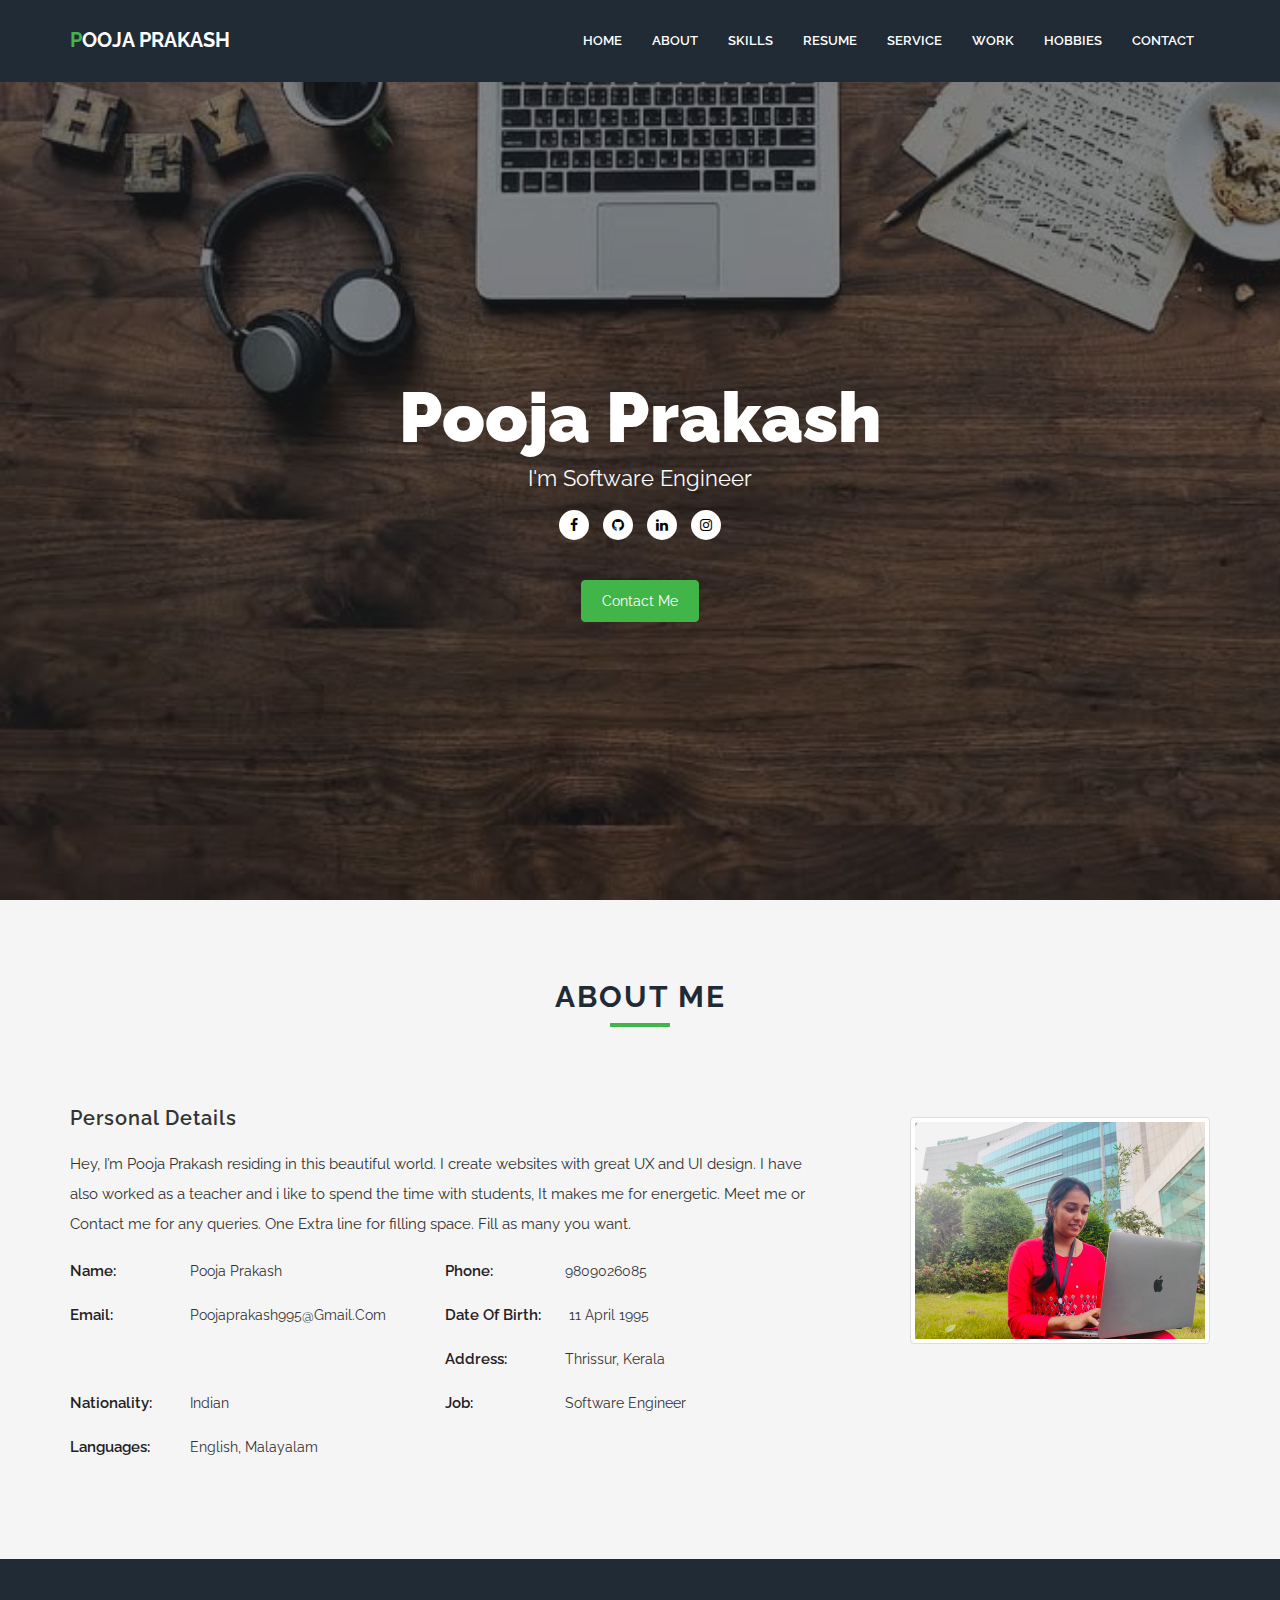
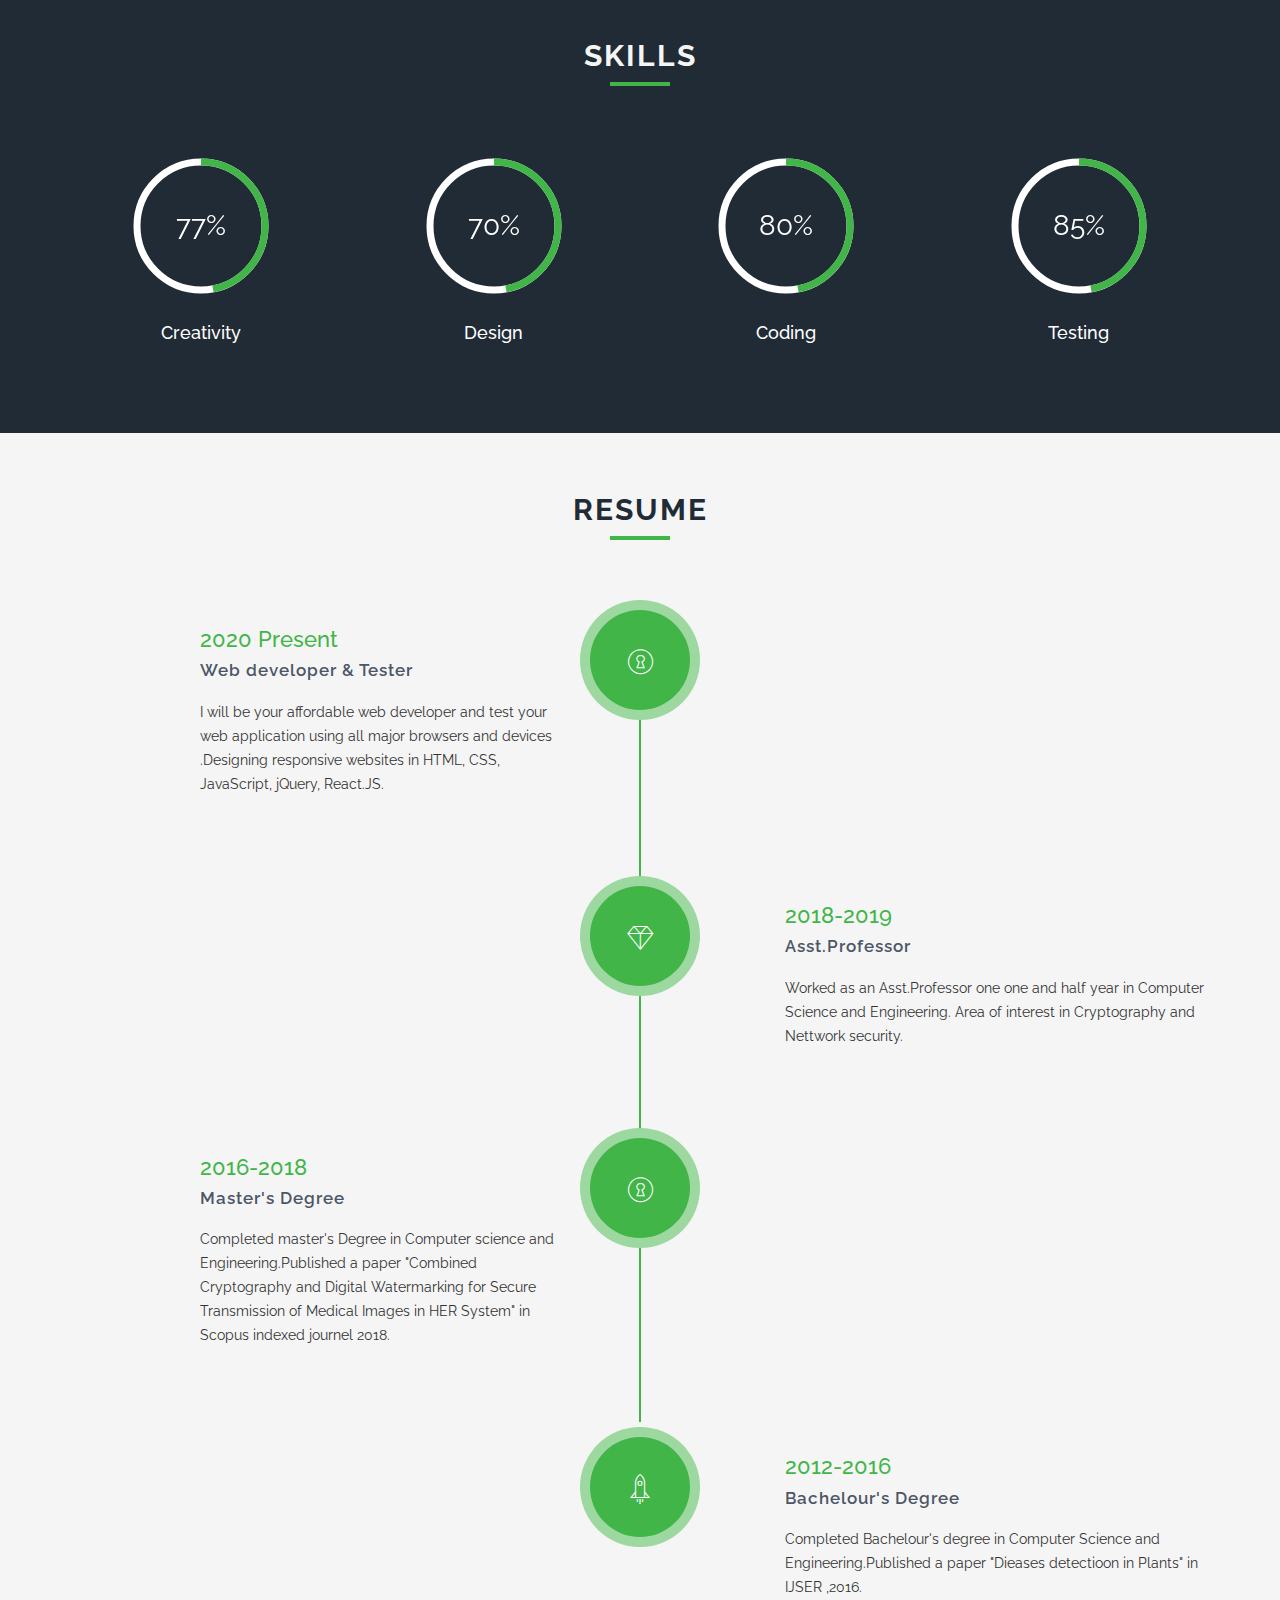
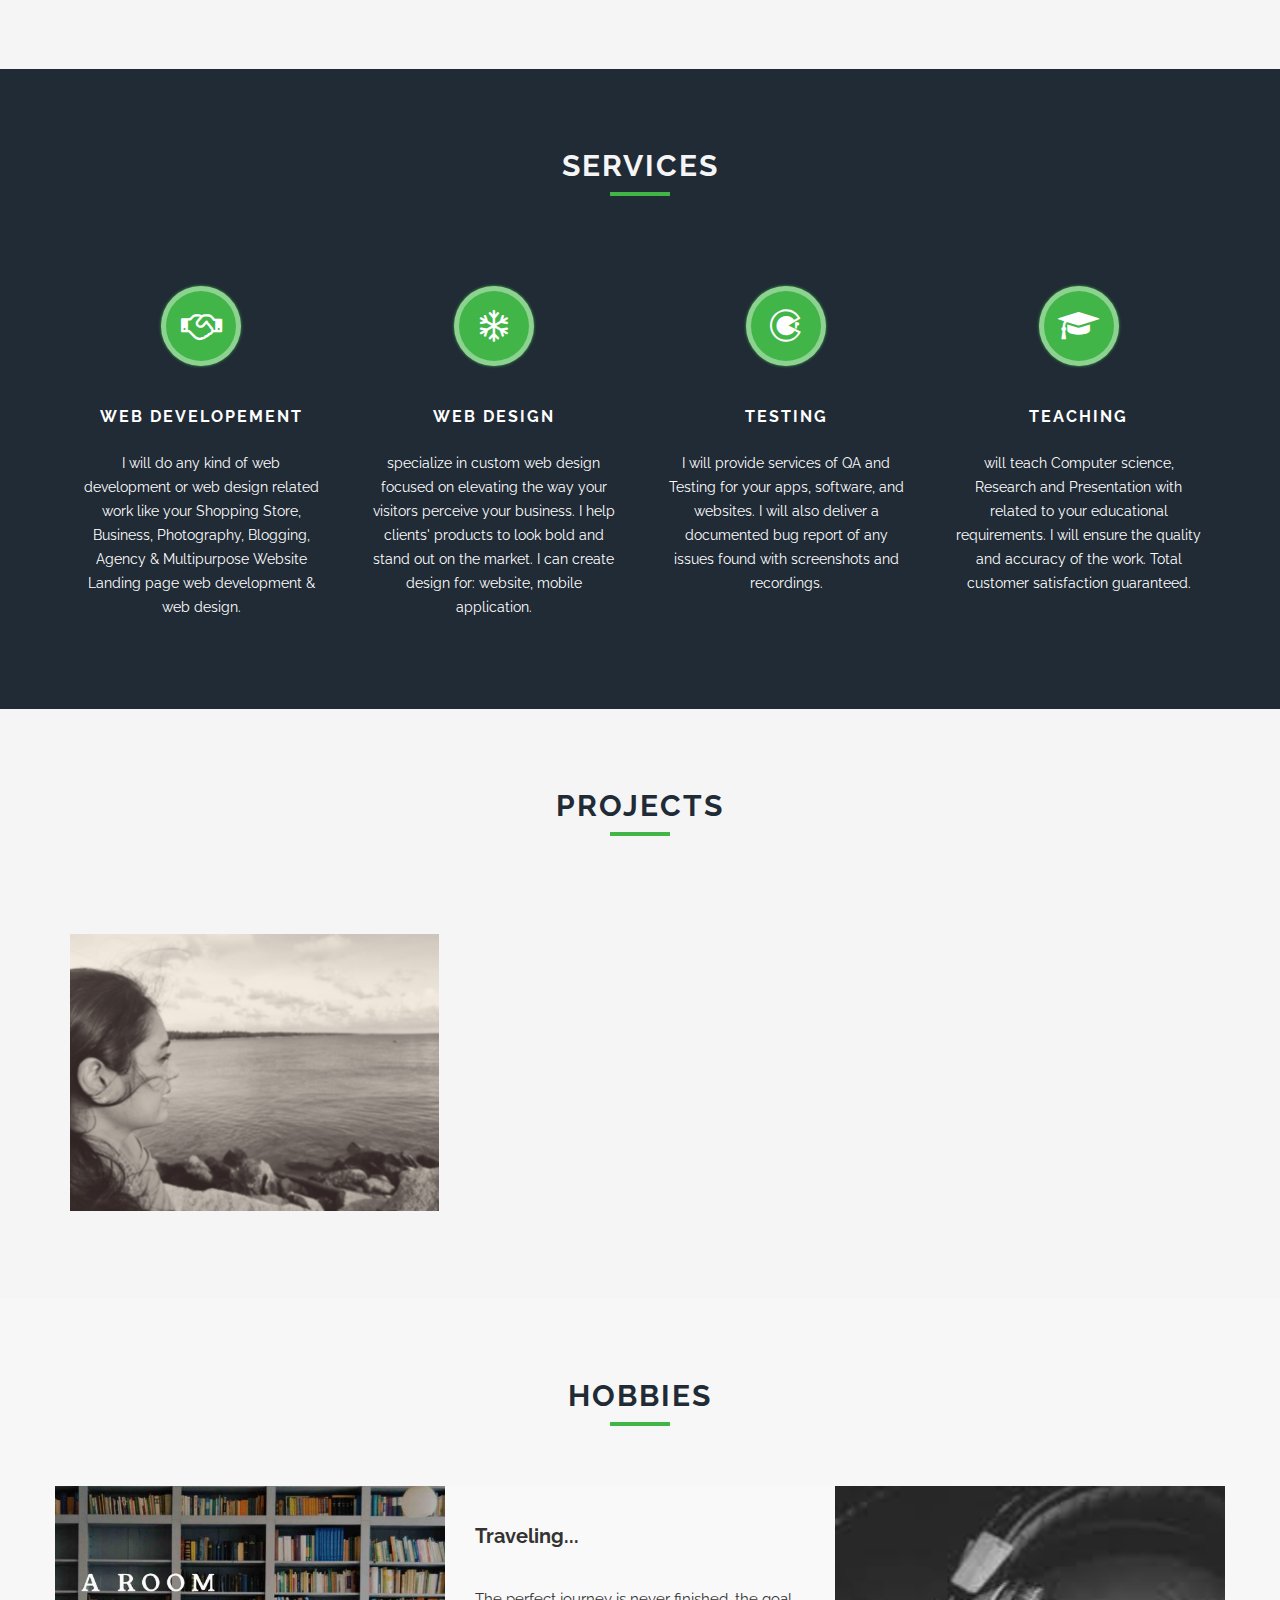
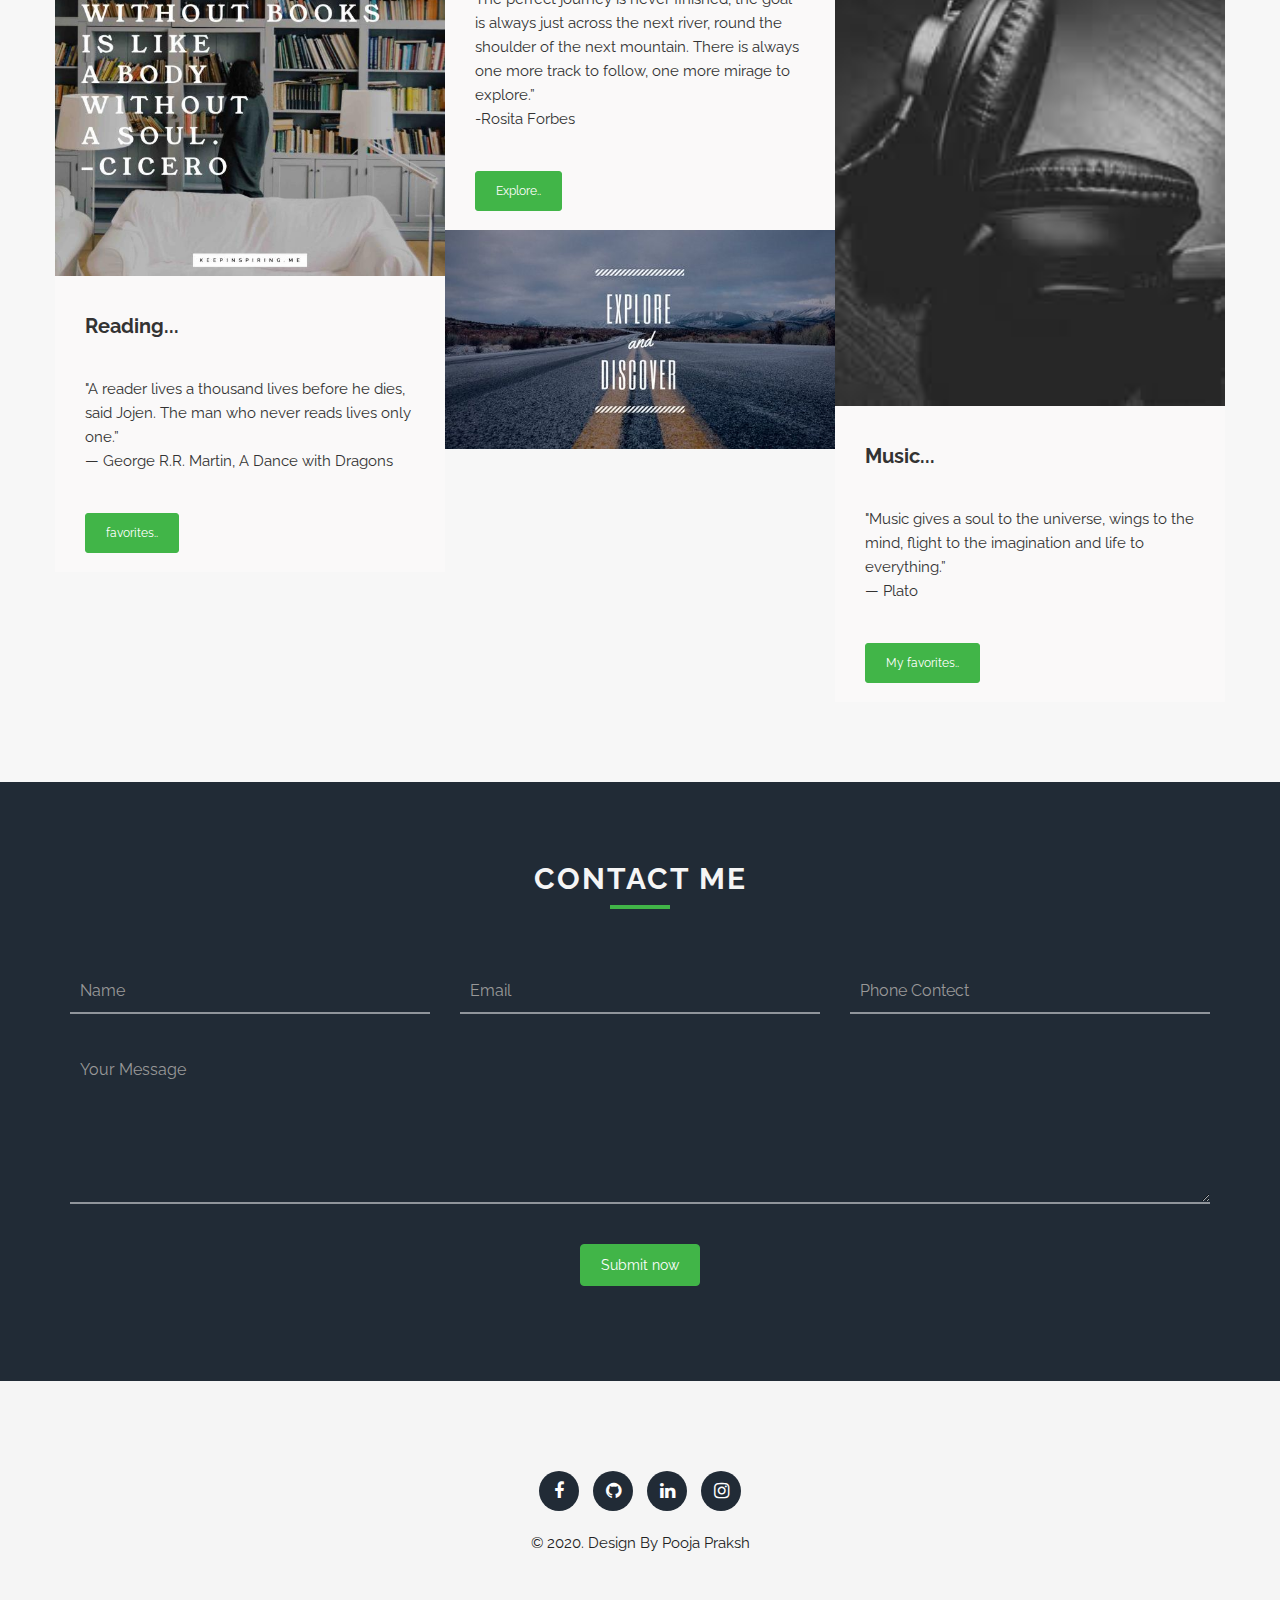
<file: HTML/index.html>
<!DOCTYPE html>
<html lang="en">

<head>
    <!-- META -->
    <meta charset="utf-8">
    <meta http-equiv="X-UA-Compatible" content="IE=edge">
    <meta name="viewport" content="width=device-width, initial-scale=1">
    <meta name="description" content="">
    <meta name="keywords"
        content="resume, cv, portfolio, personal, developer, matola,personal resume, onepage, clean, modern">
    <meta name="author" content="Mannat Theme">

    <!-- PAGE TITLE -->
    <title>PoojaPrakashm</title>

    <!-- BOOTSTRAP CSS -->
    <link rel="stylesheet" href="css/bootstrap.min.css">

    <!-- ALL GOOGLE FONTS -->
    <link href="https://fonts.googleapis.com/css?family=Raleway:400,500,600,700" rel="stylesheet">

    <!-- FONT AWESOME CSS -->
    <link rel="stylesheet" href="css/font-awesome.min.css">
    <link rel="stylesheet" type="text/css" href="css/pe-icon-7-stroke.css">

    <!-- OWL CAROSEL CSS -->
    <link rel="stylesheet" href="css/owl.carousel.css">
    <link rel="stylesheet" href="css/owl.theme.css">

    <!-- MAGNIFIC CSS -->
    <link rel="stylesheet" href="css/magnific-popup.css">

    <!-- Circliful CSS -->
    <link rel="stylesheet" href="css/jquery.circliful.css">

    <!-- ANIMATE CSS -->
    <link rel="stylesheet" href="css/animate.min.css">
    <link rel="stylesheet" href="css/effects.css">
    <link rel="stylesheet" href="css/YTPlayer.css">

    <!-- MAIN STYLE CSS -->
    <link rel="stylesheet" href="css/style.css">
    <script src="https://ajax.googleapis.com/ajax/libs/jquery/3.5.1/jquery.min.js"></script>

    <!-- HTML5 shim and Respond.js IE8 support of HTML5 elements and media queries -->
    <!-- WARNING: Respond.js doesn't work if you view the page via file:// -->
    <!--[if lt IE 9]>
    		  <script src="https://oss.maxcdn.com/html5shiv/3.7.2/html5shiv.min.js"></script>
    		  <script src="https://oss.maxcdn.com/respond/1.4.2/respond.min.js"></script>
        <![endif]-->
</head>

<body>

    <!-- START PRELOADER -->
    <div class="preloader">
        <div class="status">
            <div class="status-mes"></div>
        </div>
    </div>
    <!--  END PRELOADER -->

    <!-- START HOMEPAGE  -->
    <header id="home" class="home-area">
        <div class="header-top-area">
            <div class="container">
                <div class="row">
                    <div class="col-md-3 col-sm-12">
                        <!-- START LOGO -->
                        <div class="logo">
                            <a href="index.html"><span>P</span>OOJA PRAKASH</a>
                        </div>
                        <!-- END LOGO -->
                    </div>
                    <div class="col-md-9 col-sm-12">
                        <!-- START MENU   -->
                        <div class="mainmenu">
                            <div class="navbar navbar-nobg">
                                <div class="navbar-header">
                                    <button type="button" class="navbar-toggle" data-toggle="collapse"
                                        data-target=".navbar-collapse">
                                        <span class="sr-only">Toggle navigation</span>
                                        <span class="icon-bar"></span>
                                        <span class="icon-bar"></span>
                                        <span class="icon-bar"></span>
                                    </button>
                                </div>
                                <div class="navbar-collapse collapse">
                                    <ul class="nav navbar-nav navbar-right">
                                        <li class="active"><a class="smoth-scroll" href="#home">Home <div
                                                    class="ripple-wrapper"></div></a>
                                        </li>
                                        <li><a class="smoth-scroll" href="#about">About</a>
                                        </li>
                                        <li><a class="smoth-scroll" href="#skills">skills</a>
                                        </li>
                                        <li><a class="smoth-scroll" href="#resume">Resume</a>
                                        </li>
                                        <li><a class="smoth-scroll" href="#service">service</a>
                                        </li>
                                        <li><a class="smoth-scroll" href="#work">Work</a>
                                        </li>
                                        <li><a class="smoth-scroll" href="#blog">Hobbies</a>
                                        </li>
                                        <li><a class="smoth-scroll" href="#contact">Contact</a>
                                        </li>
                                    </ul>
                                </div>
                            </div>
                        </div>
                        <!-- END MENU   -->
                    </div>
                </div>
                <!--end row-->
            </div>
            <!--end container-->
        </div>
        <div class="home-image-area" data-stellar-background-ratio="0.6">
            <div class="bg-overlay"></div>
            <div class="display-table">
                <div class="display-table-cell">
                    <div class="container">
                        <div class="row">
                            <div class="col-md-12 col-xs-12">
                                <div class="header-text text-center">
                                    <h2>Pooja Prakash</h2>
                                    <p>I'm Software Engineer</p>
                                    <div class="social-links header-links">
                                        <ul>
                                            <li><a href="https://www.facebook.com/pooja.prakash.779/"><i
                                                        class="fa fa-facebook"></i></a></li>
                                            <li><a href="https://github.com/PoojaPrakashm"><i
                                                        class="fa fa-github"></i></a></li>
                                            <li><a href="https://www.linkedin.com/in/pooja-prakash-77241b1bb/"><i
                                                        class="fa fa-linkedin"></i></a></li>
                                            <li><a href="https://www.instagram.com/_iam_poojaprakash/"><i
                                                        class="fa fa-instagram"></i></a></li>
                                        </ul>
                                    </div>
                                    <a class="btn btn-custom smoth-scroll" href="#contact">Contact Me</a>
                                </div>
                            </div>
                        </div>
                        <!--end row-->
                    </div>
                    <!--end container-->
                </div>
            </div>
        </div>
    </header>
    <!--  END HOMEPAGE -->


    <!-- START ABOUT -->
    <section id="about" class="section">
        <div class="container">
            <div class="row">
                <div class="col-sm-12">
                    <div class="section-title-1">
                        <h2>About Me</h2>
                        <div class="title-border"></div>
                    </div>
                </div>
            </div><!-- End row -->

            <div class="row">
                <div class="col-md-8 col-sm-6 col-xs-12">
                    <div class="introduce">
                        <h2 class="title">Personal Details</h2>

                        <p>Hey, I’m Pooja Prakash residing in this beautiful world. I create websites with great UX and
                            UI design. I have also worked as a teacher and i like to spend the time with students, It
                            makes me for energetic. Meet me or Contact me for any queries. One Extra line for filling
                            space. Fill as many you want.</p>

                        <div class="presonal-inform">
                            <ul>
                                <li><b>Name:</b>Pooja Prakash</li>
                                <li><b>Phone:</b>9809026085</li>
                                <li><b>Email:</b>poojaprakash995@gmail.com</li>
                                <li><b>Date of Birth:</b> 11 April 1995
                                <li>
                                <li><b>Address:</b>Thrissur, Kerala</li>
                                <li><b>Nationality:</b>Indian</li>
                                <li><b>Job:</b>Software Engineer</li>
                                <li><b>Languages:</b>English, Malayalam</li>
                            </ul>
                        </div>
                    </div>
                </div>

                <div class="col-md-4 col-sm-6 col-xs-12">
                    <div class="about-img">
                        <img src="images/pro1.JPG" class=" img-responsive img-thumbnail" alt="About-image" width="304" height="236">
                    </div>
                </div>
            </div>
            <!--end row-->
        </div>
        <!--end container-->
    </section>
    <!--  END ABOUT-->


    <!-- START SKILL -->
    <section id="skills" class="section bg-dark">
        <div class="container">
            <div class="row">
                <div class="col-sm-12">
                    <div class="section-title">
                        <h2>skills</h2>
                        <div class="title-border"></div>
                    </div>
                </div>
            </div>
            <!-- Skills -->
            <div class="row text-center">
                <div class="col-sm-3">
                    <div class="skill">
                        <div class="skill-chart skill-circle" data-dimension="160" data-text="77%" data-width="6"
                            data-fontsize="28" data-percent="77" data-fgcolor="#41b548" data-bgcolor="#ffffff"></div>
                        <h4>Creativity</h4>
                    </div>
                </div>

                <div class="col-sm-3">
                    <div class="skill">
                        <div class="skill-chart skill-circle" data-dimension="160" data-text="70%" data-width="6"
                            data-fontsize="28" data-percent="93" data-fgcolor="#41b548" data-bgcolor="#ffffff"></div>
                        <h4>Design</h4>
                    </div>
                </div>
                <!-- skill -->

                <div class="col-sm-3">
                    <div class="skill">
                        <div class="skill-chart skill-circle" data-dimension="160" data-text="80%" data-width="6"
                            data-fontsize="28" data-percent="81" data-fgcolor="#41b548" data-bgcolor="#ffffff"></div>
                        <h4>Coding</h4>
                    </div>
                </div>

                <div class="col-sm-3">
                    <div class="skill">
                        <div class="skill-chart skill-circle" data-dimension="160" data-text="85%" data-width="6"
                            data-fontsize="28" data-percent="81" data-fgcolor="#41b548" data-bgcolor="#ffffff"></div>
                        <h4>Testing</h4>
                    </div>
                </div>
            </div><!-- end row -->
        </div> <!-- end container -->
    </section>
    <!--  end Skill -->

    <!-- START RESUME -->
    <section class="resume" id="resume">
        <div class="container resume-area">
            <div class="row">
                <div class="col-md-12 col-xs-12">
                    <div class="section-title-1">
                        <h2 class="">Resume</h2>
                        <div class="title-border"></div>
                    </div>
                </div>
            </div>

            <div class="time-line">


                <!-- Left Services -->

                <div class="row">
                    <div class="col-sm-6 pull-left rex-left">
                        <div class="colam">
                            <div class="rs-round second">
                                <i class="pe-7s-door-lock"></i>
                            </div>
                            <div class="rex-item">
                                <h3>2020 Present</h3>
                                <h4>Web developer & Tester</h4>
                                <p>I will be your affordable web developer and test your web application using all major
                                    browsers and devices .Designing responsive websites in HTML, CSS, JavaScript,
                                    jQuery, React.JS.</p>
                            </div>
                        </div>
                    </div>
                </div>


                <!-- Right Services  -->
                <div class="row">
                    <div class="col-sm-6 pull-right rex-right">
                        <div class="colam">
                            <div class="rs-round">
                                <i class="pe-7s-diamond"></i>
                            </div>
                            <div class="rex-item">
                                <h3>2018-2019</h3>
                                <h4>Asst.Professor</h4>
                                <p>Worked as an Asst.Professor one one and half year in Computer Science and
                                    Engineering. Area of interest in Cryptography and Nettwork security.</p>
                            </div>
                        </div>
                    </div>
                </div>

                <!-- Left Services -->

                <div class="row">
                    <div class="col-sm-6 pull-left rex-left">
                        <div class="colam">
                            <div class="rs-round second">
                                <i class="pe-7s-door-lock"></i>
                            </div>
                            <div class="rex-item">
                                <h3>2016-2018</h3>
                                <h4>Master's Degree</h4>
                                <p>Completed master's Degree in Computer science and Engineering.Published a paper
                                    "Combined Cryptography and Digital Watermarking for Secure Transmission of Medical
                                    Images in HER System" in Scopus indexed journel 2018.</p>
                            </div>
                        </div>
                    </div>
                </div>

                <!-- Right Services  -->

                <div class="row">
                    <div class="col-sm-6 pull-right rex-right">
                        <div class="colam-tird">
                            <div class="rs-round">
                                <i class="pe-7s-rocket"></i>
                            </div>
                            <div class="rex-item">
                                <h3>2012-2016</h3>
                                <h4>Bachelour's Degree</h4>
                                <p>Completed Bachelour's degree in Computer Science and Engineering.Published a paper
                                    "Dieases detectioon in Plants" in IJSER ,2016.</p>
                            </div>
                        </div>
                    </div>
                </div>
            </div>
        </div>
        <!-- end container-->
    </section>


    <!-- START SERVICES  -->
    <section id="service" class="section bg-dark">
        <div class="container">
            <div class="row">
                <div class="col-sm-12">
                    <div class="section-title">
                        <h2>services</h2>
                        <div class="title-border"></div>
                    </div>
                </div>
            </div>
            <!--end row-->


            <div class="row">
                <!-- START SINGLE SERVICE DESIGN AREA -->
                <div class="col-md-3 col-sm-6">
                    <div class="single-service">
                        <p><span class="fa fa-handshake-o service-icon"></span></p>
                        <h2 class="text-uppercase">Web Developement </h2>
                        <p>I will do any kind of web development or web design related work like your Shopping Store,
                            Business, Photography, Blogging, Agency & Multipurpose Website Landing page web development
                            & web design.
                        </p>
                    </div>
                </div>
                <div class="col-md-3 col-sm-6">
                    <div class="single-service">
                        <p><span class="fa fa-snowflake-o service-icon"></span></p>
                        <h2 class="text-uppercase">Web design</h2>
                        <p> specialize in custom web design focused on elevating the way your visitors perceive your
                            business. I help clients' products to look bold and stand out on the market. I can create
                            design for: website, mobile application.</p>
                    </div>
                </div>

                <div class="col-md-3 col-sm-6">
                    <div class="single-service">
                        <p><span class="fa fa-codiepie service-icon"></span></p>
                        <h2 class="text-uppercase">Testing</h2>
                        <p>I will provide services of QA and Testing for your apps, software, and websites. I will also
                            deliver a documented bug report of any issues found with screenshots and recordings.</p>
                    </div>
                </div>
                <div class="col-md-3 col-sm-6">
                    <div class="single-service">
                        <p><span class="fa fa-graduation-cap service-icon"></span></p>
                        <h2 class="text-uppercase">Teaching</h2>
                        <p> will teach Computer science, Research and Presentation with related to your educational
                            requirements. I will ensure the quality and accuracy of the work. Total customer
                            satisfaction guaranteed.</p>
                    </div>
                </div>
            </div>
            <!--end row-->
        </div>
        <!--end container-->
    </section>
    <!--  END SERVICES -->


    <!-- START Projects -->
    <section id="work" class="section">
        <div class="container">
            <div class="row">
                <div class="col-md-12 col-xs-12">
                    <div class="section-title-1">
                        <h2 class="">Projects</h2>
                        <div class="title-border"></div>
                    </div>
                </div>
            </div>
            <!--end row-->
            <div class="row">


                <div class="col-md-12 col-xs-12">
                    <div class="lrs-projects">



                        <div class="lrs-project scale-anm web html all" data-toggle="modal" data-target="#one">
                            <div class="lrs-project-image">
                                <img src="images/about.me.jpg" class="img-responsive" alt="Resume / CV" />
                                <div class="lrs-project-content">
                                    <h6 class="lrs-project-title">Personal website</h6>
                                    <a class="btn btn-custom btn-sm" href="https://poojaprakashm.github.io/">click
                                        here</a>
                                    <p class="lrs-project-client"><b></b></p>
                                </div>
                            </div>
                        </div>


                    </div>
                </div>
            </div>
            <!--end row-->
        </div>
        <!--end container-->
    </section>
    <!--  END Projects -->




    <!-- START blog page -->
    <section id="blog" class="blog-area section">
        <div class="container area">
            <div class="row">
                <div class="col-sm-12">
                    <div class="section-title-1">
                        <h2 class="hadding no-margin">Hobbies</h2>
                        <div class="title-border"></div>
                    </div>
                </div>
            </div>
            <!--end row-->
            <div class="row">
                <div class="col-md-4 col-sm-6 colblog">
                    <div class="blog-containes">
                        <div class="blog-items">
                            <div class="blog-item">
                                <div class="blog-img">
                                    <img src="images/blog/h1.jpg" alt="">
                                </div>
                                <div class="line"></div>
                                <div class="blog-content bg-dark">
                                    <h2 class="no-margin"><strong>Reading...</strong></h2>
                                    <div class="meta-box">

                                    </div>
                                    <li class="fil-cat" data-rel="wordpress"></li>
                                    <p class="no-margin">"A reader lives a thousand lives before he dies, said Jojen.
                                        The man who never reads lives only one.”
                                        <br> ― George R.R. Martin, A Dance with Dragons</p>
                                    <a class="btn btn-custom btn-sm" href="">favorites..</a>
                                </div>
                            </div>
                        </div>
                    </div>
                </div>
                <div class="col-md-4 col-sm-6 colblog">
                    <div class="blog-containes">
                        <div class="blog-items">
                            <div class="blog-item">
                                <div class="blog-content">
                                    <h2 class="no-margin"><strong>Traveling...</strong></h2>
                                    <div class="meta-box">

                                    </div>
                                    <p class="no-margin">The perfect journey is never finished, the goal is always just
                                        across the next river, round the shoulder of the next mountain. There is always
                                        one more track to follow, one more mirage to explore.”
                                        <br> -Rosita Forbes</p>
                                    <a class="btn btn-custom btn-sm" href="">Explore..</a>
                                </div>

                                <div class="blog-img">
                                    <img src="images/blog/h2.jpg" alt="">
                                </div>
                                <div class="line"></div>
                            </div>
                        </div>
                    </div>
                </div>
                <div class="col-md-4 col-sm-6 colblog">
                    <div class="blog-containes">
                        <div class="blog-items">
                            <div class="blog-item">
                                <div class="blog-img">
                                    <img src="images/blog/h3.jpeg" alt="">
                                </div>
                                <div class="line"></div>
                                <div class="blog-content">
                                    <h2 class="no-margin"><strong>Music...</strong></h2>
                                    <div class="meta-box">


                                    </div>
                                    <p class="no-margin">"Music gives a soul to the universe, wings to the mind, flight
                                        to the imagination and life to everything.” <br>― Plato</p>
                                    <a class="btn btn-custom btn-sm" href="">My favorites..</a>
                                </div>
                            </div>
                        </div>
                    </div>
                </div>
            </div>
            <!--end row-->
        </div>
        <!--end container-->
    </section>
    <!-- END blog page -->

    <!-- START contect -->
    <section id="contact" class="section bg-dark">
        <div class="container area">
            <div class="row">
                <div class="col-md-12">
                    <div class="section-title">
                        <h2>contact me</h2>
                        <div class="title-border"></div>
                    </div>
                </div>
            </div>
            <div class="row">
                <div class="col-md-12 col-xs-12">
                    <!-- START contect -->
                    <div class="contact-form">
                        <form id="submit-form" action="" method="">
                            <div class="row">
                                <div class="form-group col-md-4">
                                    <input type="text" name="name" class="form-control" id="name" placeholder="Name"
                                        required="required">
                                </div>
                                <div class="form-group col-md-4">
                                    <input type="email" name="email" class="form-control" id="email" placeholder="Email"
                                        required="required">
                                </div>
                                <div class="form-group col-md-4">
                                    <input type="text" name="name" class="form-control" id="contactnum"
                                        placeholder="Phone Contect" required="required">
                                </div>

                                <div class="form-group col-md-12">
                                    <textarea rows="6" name="message" class="form-control" id="message"
                                        placeholder="Your Message" required="required"></textarea>
                                </div>
                                <div class="form-group col-md-12 text-center">
                                    <div class="actions">
                                        <input type="submit" value="Submit now" name="submit" id="submitButton"
                                            class="btn btn-custom" title="Submit Your Message!">
                                    </div>
                                </div>
                            </div>
                        </form>
                    </div>
                </div>
            </div>
            <!--end container-->
        </div>
        <!--end container-->
    </section>
    <!--  END contect-->


    <!-- START footer -->
    <footer class="footer-area">
        <div class="container footer-shadow">
            <div class="row">
                <div class="col-sm-12 text-center">
                    <div class="social-links">
                        <ul>
                            <li><a href="https://www.facebook.com/pooja.prakash.779/"><i
                                        class="fa fa-facebook footer-link"></i></a></li>
                            <li><a href="https://github.com/PoojaPrakashm"><i class="fa fa-github footer-link"></i></a>
                            </li>
                            <li><a href="https://www.linkedin.com/in/pooja-prakash-77241b1bb/"><i
                                        class="fa fa-linkedin footer-link"></i></a></li>
                            <li><a href="https://www.instagram.com/_iam_poojaprakash/"><i
                                        class="fa fa-instagram footer-link"></i></a></li>
                        </ul>
                    </div>
                    <p class="copyright">© 2020. Design By Pooja Praksh</p>
                </div>
            </div>
        </div>
        </div>
    </footer>
    <!-- END footer-->

    <!-- LATEST JQUERY -->
    <script src="js/jquery.min.js"></script>
    <!-- BOOTSTRAP JS -->
    <script src="js/bootstrap.min.js"></script>
    <!--gallary-->
    <script src="js/gallery.js"></script>
    <script src="js/mansory.js"></script>
    <!-- OWL CAROUSEL JS  -->
    <script src="js/owl.carousel.min.js"></script>
    <!-- MIXITUP JS -->
    <script src="js/jquery.mixitup.js"></script>
    <!-- PARALLAX JS -->
    <script src="js/jquery.stellar.min.js"></script>
    <!-- MAGNIFICANT JS -->
    <script src="js/jquery.magnific-popup.min.js"></script>
    <script src="js/jquery.mb.YTPlayer.min.js"></script>
    <!-- EasyPieChart -->
    <script src="js/jquery.circliful.min.js"></script>
    <!-- CONTACT FORM JS -->
    <script src="js/form-contact.js"></script>
    <!-- SCRIPT JS -->
    <script src="js/scripts.js"></script>


    <script>
        $("#submit-form").submit((e) => {
            e.preventDefault()
            $.ajax({
                url: "https://script.google.com/macros/s/AKfycbwOL1pdfy2MQ0rqz85biR1akm2tIQ_xGTSayxlp/exec",
                data: $("#submit-form").serialize(),
                method: "post",
                success: function (response) {
                    alert("Form submitted successfully")
                    window.location.reload()
                    //window.location.href="https://google.com"
                },
                error: function (err) {
                    alert("Something Error")

                }
            })
        })
    </script>
</body>

</html>
</file>
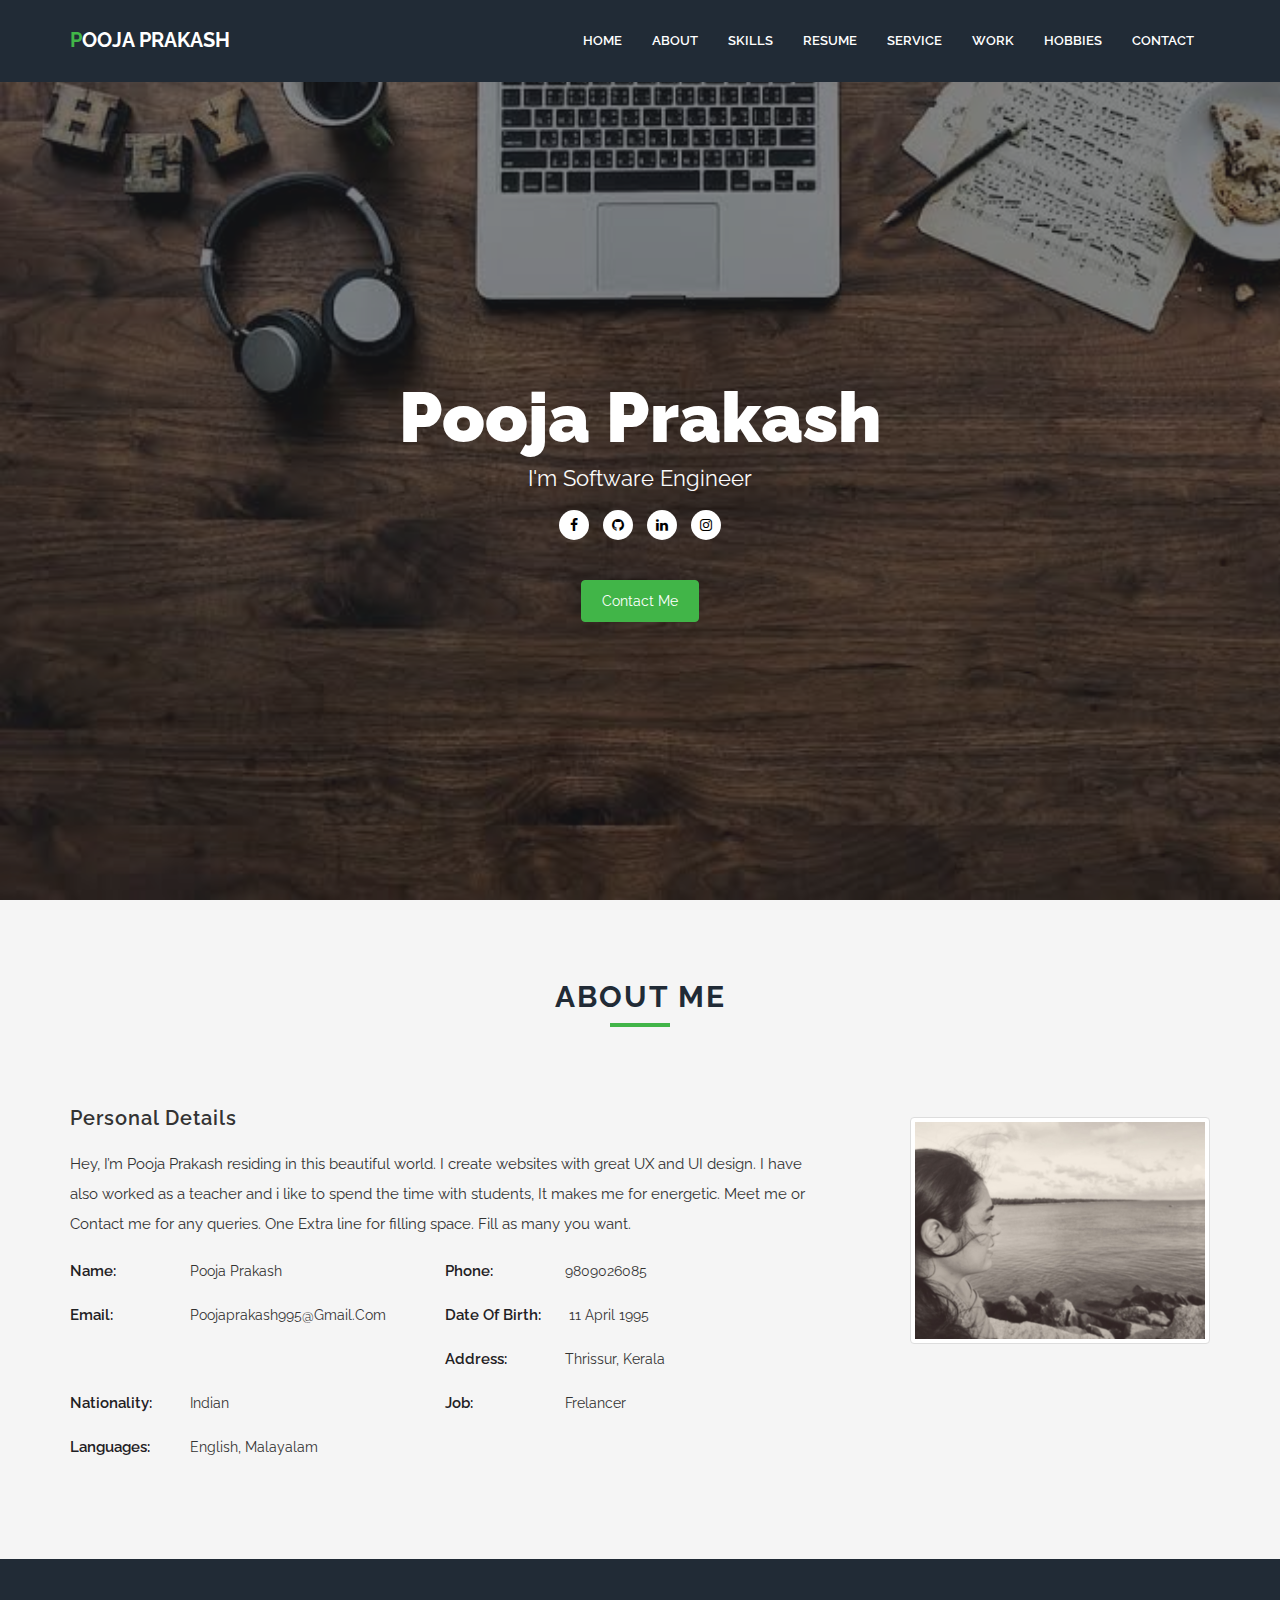
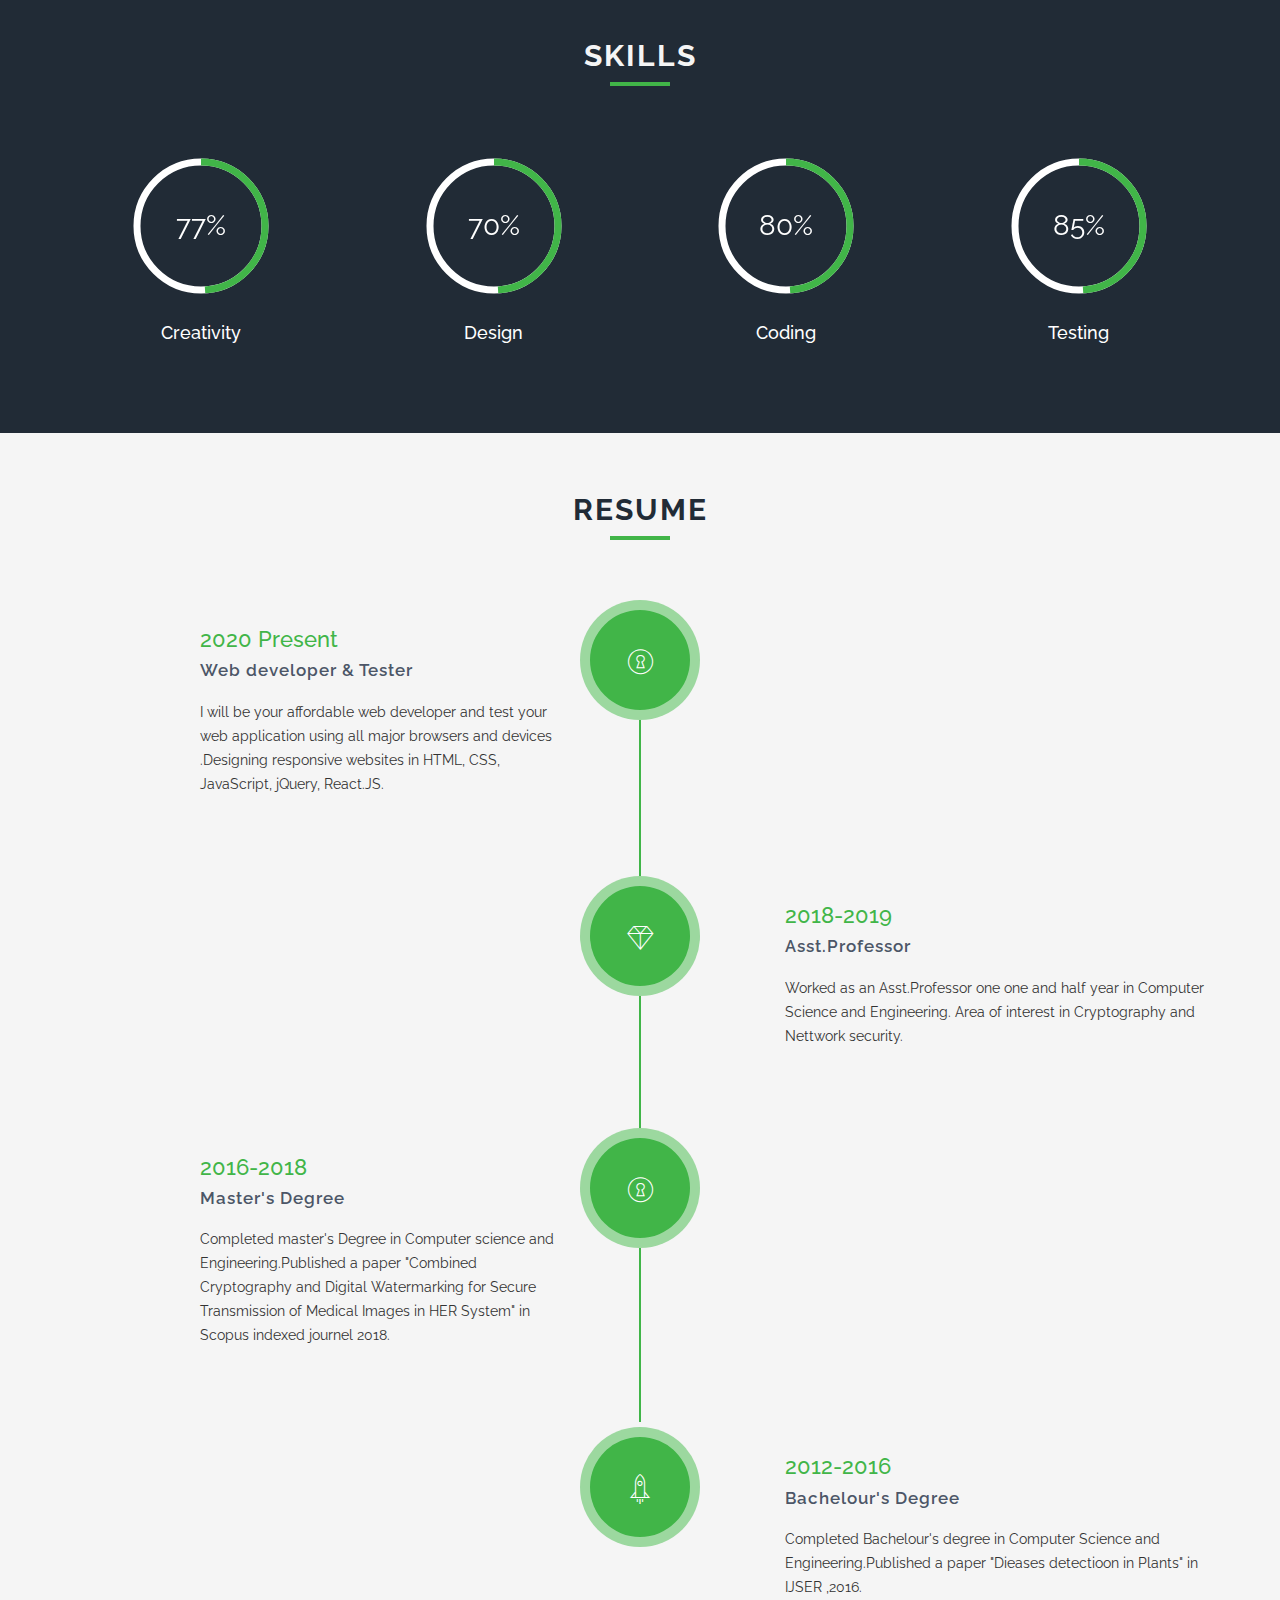
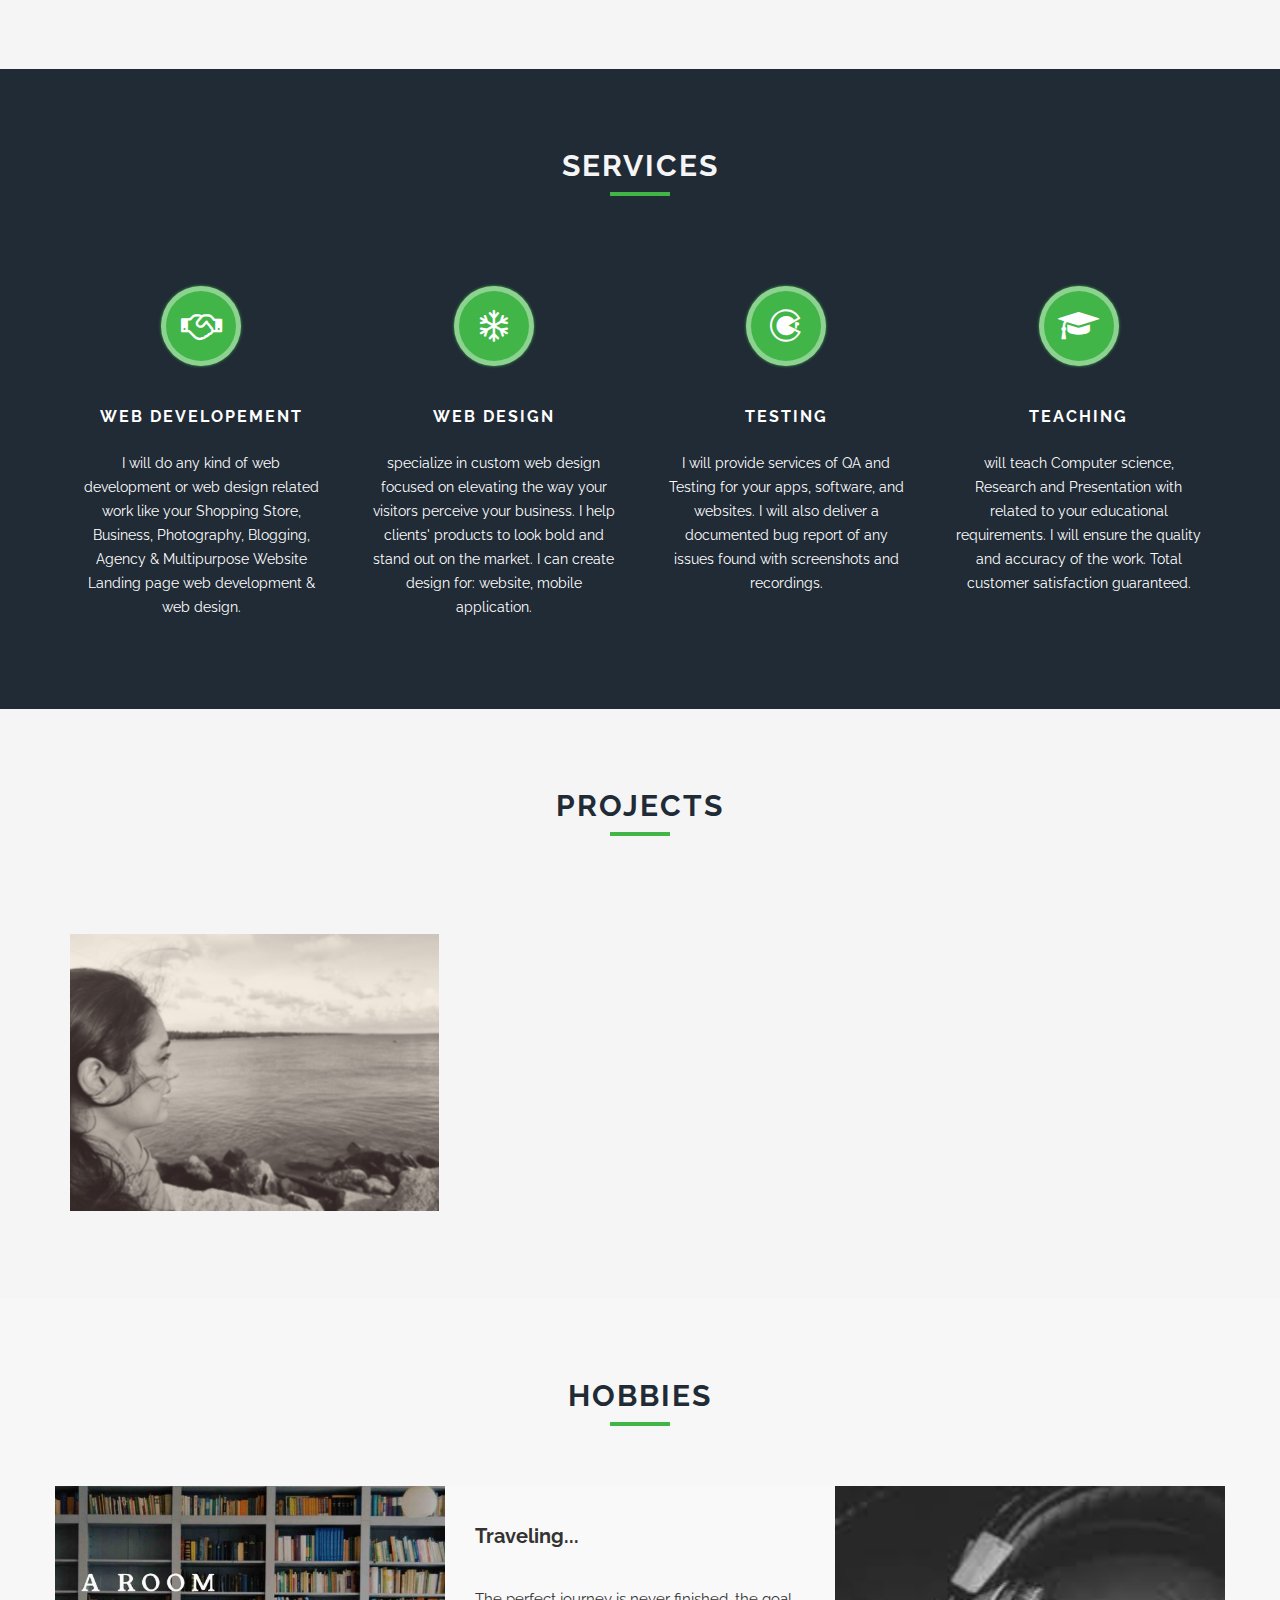
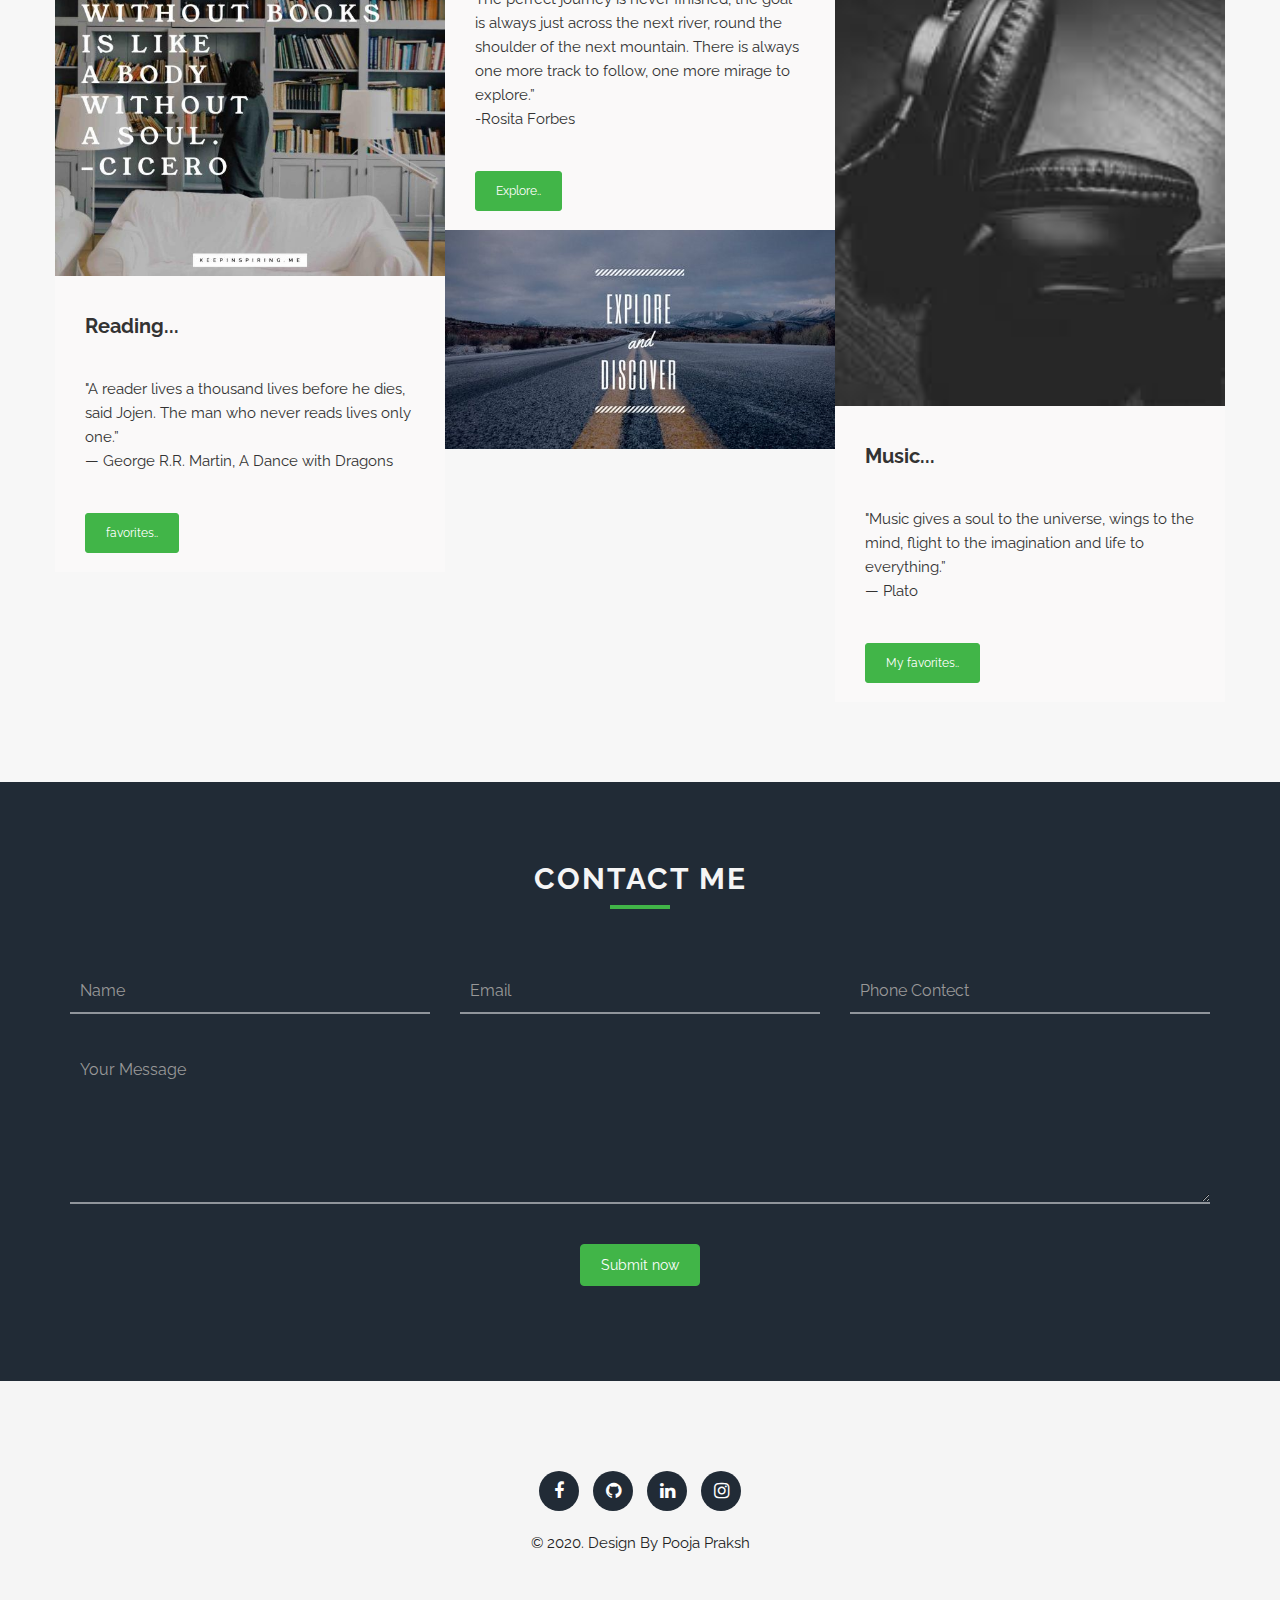
<file: HTML/mysite.html>
<!DOCTYPE html>
<html lang="en">

    <head>
        <!-- META -->
        <meta charset="utf-8">
        <meta http-equiv="X-UA-Compatible" content="IE=edge">
        <meta name="viewport" content="width=device-width, initial-scale=1">
        <meta name="description" content="">
        <meta name="keywords" content="resume, cv, portfolio, personal, developer, matola,personal resume, onepage, clean, modern">
        <meta name="author" content="Mannat Theme">

        <!-- PAGE TITLE -->
        <title>PoojaPrakashm</title>

        <!-- BOOTSTRAP CSS -->
        <link rel="stylesheet" href="css/bootstrap.min.css">

        <!-- ALL GOOGLE FONTS -->
        <link href="https://fonts.googleapis.com/css?family=Raleway:400,500,600,700" rel="stylesheet">

        <!-- FONT AWESOME CSS -->
        <link rel="stylesheet" href="css/font-awesome.min.css">
        <link rel="stylesheet" type="text/css" href="css/pe-icon-7-stroke.css">

        <!-- OWL CAROSEL CSS -->
        <link rel="stylesheet" href="css/owl.carousel.css">
        <link rel="stylesheet" href="css/owl.theme.css">

        <!-- MAGNIFIC CSS -->
        <link rel="stylesheet" href="css/magnific-popup.css">

         <!-- Circliful CSS -->
        <link rel="stylesheet" href="css/jquery.circliful.css">

        <!-- ANIMATE CSS -->
        <link rel="stylesheet" href="css/animate.min.css">
        <link rel="stylesheet" href="css/effects.css">
        <link rel="stylesheet" href="css/YTPlayer.css">

        <!-- MAIN STYLE CSS -->
        <link rel="stylesheet" href="css/style.css">
        <script src="https://ajax.googleapis.com/ajax/libs/jquery/3.5.1/jquery.min.js"></script>

        <!-- HTML5 shim and Respond.js IE8 support of HTML5 elements and media queries -->
        <!-- WARNING: Respond.js doesn't work if you view the page via file:// -->
        <!--[if lt IE 9]>
    		  <script src="https://oss.maxcdn.com/html5shiv/3.7.2/html5shiv.min.js"></script>
    		  <script src="https://oss.maxcdn.com/respond/1.4.2/respond.min.js"></script>
        <![endif]-->
    </head>

    <body>

        <!-- START PRELOADER -->
        <div class="preloader">
            <div class="status">
                <div class="status-mes"></div>
            </div>
        </div>
        <!--  END PRELOADER -->

        <!-- START HOMEPAGE  -->
        <header id="home" class="home-area">
            <div class="header-top-area">
                <div class="container">
                    <div class="row">
                        <div class="col-md-3 col-sm-12">
                            <!-- START LOGO -->
                            <div class="logo">
                                <a href="index.html"><span>P</span>OOJA PRAKASH</a>
                            </div>
                            <!-- END LOGO -->
                        </div>
                        <div class="col-md-9 col-sm-12">
                            <!-- START MENU   -->
                            <div class="mainmenu">
                                <div class="navbar navbar-nobg">
                                    <div class="navbar-header">
                                        <button type="button" class="navbar-toggle" data-toggle="collapse" data-target=".navbar-collapse">
                                            <span class="sr-only">Toggle navigation</span>
                                            <span class="icon-bar"></span>
                                            <span class="icon-bar"></span>
                                            <span class="icon-bar"></span>
                                        </button>
                                    </div>
                                    <div class="navbar-collapse collapse">
                                        <ul class="nav navbar-nav navbar-right">
                                            <li class="active"><a class="smoth-scroll" href="#home">Home <div class="ripple-wrapper"></div></a>
                                            </li>
                                            <li><a class="smoth-scroll" href="#about">About</a>
                                            </li>
                                            <li><a class="smoth-scroll" href="#skills">skills</a>
                                            </li>
                                            <li><a class="smoth-scroll" href="#resume">Resume</a>
                                            </li>
                                            <li><a class="smoth-scroll" href="#service">service</a>
                                            </li>
                                            <li><a class="smoth-scroll" href="#work">Work</a>
                                            </li>
                                            <li><a class="smoth-scroll" href="#blog">Hobbies</a>
                                            </li>
                                            <li><a class="smoth-scroll" href="#contact">Contact</a>
                                            </li>
                                        </ul>
                                    </div>
                                </div>
                            </div>
                            <!-- END MENU   -->
                        </div>
                    </div> <!--end row-->
                </div> <!--end container-->
            </div>
            <div class="home-image-area" data-stellar-background-ratio="0.6">
                <div class="bg-overlay"></div>
                <div class="display-table">
                    <div class="display-table-cell">
                        <div class="container">
                            <div class="row">
                                <div class="col-md-12 col-xs-12">
                                    <div class="header-text text-center">
                                        <h2>Pooja Prakash</h2>
                                        <p>I'm Software Engineer</p>
                                        <div class="social-links header-links">
                                            <ul>
                                                <li><a href="https://www.facebook.com/pooja.prakash.779/"><i class="fa fa-facebook"></i></a></li>
                                                <li><a href="https://github.com/PoojaPrakashm"><i class="fa fa-github"></i></a></li>
                                                <li><a href="https://www.linkedin.com/in/pooja-prakash-77241b1bb/"><i class="fa fa-linkedin"></i></a></li>
                                                <li><a href="https://www.instagram.com/_iam_poojaprakash/"><i class="fa fa-instagram"></i></a></li>
                                            </ul>
                                        </div>
                                        <a class="btn btn-custom smoth-scroll" href="#contact">Contact Me</a>
                                    </div>
                                </div>
                            </div> <!--end row-->
                        </div> <!--end container-->
                    </div>
                </div>
            </div>
        </header>
        <!--  END HOMEPAGE -->


        <!-- START ABOUT -->
        <section id="about" class="section">
            <div class="container">
                <div class="row">
                    <div class="col-sm-12">
                        <div class="section-title-1">
                            <h2>About Me</h2>
                             <div class="title-border"></div>
                        </div>
                    </div>
                </div><!-- End row -->

                <div class="row">
                    <div class="col-md-8 col-sm-6 col-xs-12">
                        <div class="introduce">
                            <h2 class="title">Personal Details</h2>
                            
                            <p>Hey, I’m Pooja Prakash residing in this beautiful world. I create websites with great UX and UI design. I have also worked as a teacher and i like to spend the time with students, It makes me for energetic. Meet me or Contact me for any queries. One Extra line for filling space. Fill as many you want.</p>

                            <div class="presonal-inform">
                                <ul>
                                    <li><b>Name:</b>Pooja Prakash</li>
                                    <li><b>Phone:</b>9809026085</li>
                                    <li><b>Email:</b>poojaprakash995@gmail.com</li>
                                    <li><b>Date of Birth:</b> 11 April 1995<li>
                                    <li><b>Address:</b>Thrissur, Kerala</li>
                                    <li><b>Nationality:</b>Indian</li>
                                    <li><b>Job:</b>Frelancer</li>
                                    <li><b>Languages:</b>English, Malayalam</li>
                                </ul>
                            </div>
                        </div>
                    </div>

                    <div class="col-md-4 col-sm-6 col-xs-12">
                        <div class="about-img">
                            <img src="images/about.me.jpg" class="img-responsive img-thumbnail" alt="About-image">
                        </div>
                    </div>
                </div><!--end row-->
            </div> <!--end container-->
        </section>
        <!--  END ABOUT-->


        <!-- START SKILL -->
        <section id="skills" class="section bg-dark">
            <div class="container">
                <div class="row">
                    <div class="col-sm-12">
                        <div class="section-title">
                            <h2>skills</h2>
                            <div class="title-border"></div>
                        </div>
                    </div>
                </div>
                <!-- Skills -->
                <div class="row text-center">
                    <div class="col-sm-3">
                        <div class="skill">
                            <div class="skill-chart skill-circle" data-dimension="160" data-text="77%" data-width="6" data-fontsize="28" data-percent="77" data-fgcolor="#41b548" data-bgcolor="#ffffff"></div>
                            <h4>Creativity</h4>
                        </div>
                    </div>

                    <div class="col-sm-3">
                        <div class="skill">
                            <div class="skill-chart skill-circle" data-dimension="160" data-text="70%" data-width="6" data-fontsize="28" data-percent="93" data-fgcolor="#41b548" data-bgcolor="#ffffff"></div>
                            <h4>Design</h4>
                        </div>
                    </div>
                    <!-- skill -->

                    <div class="col-sm-3">
                        <div class="skill">
                            <div class="skill-chart skill-circle" data-dimension="160" data-text="80%" data-width="6" data-fontsize="28" data-percent="81" data-fgcolor="#41b548" data-bgcolor="#ffffff"></div>
                            <h4>Coding</h4>
                        </div>
                    </div>

                    <div class="col-sm-3">
                        <div class="skill">
                            <div class="skill-chart skill-circle" data-dimension="160" data-text="85%" data-width="6" data-fontsize="28" data-percent="81" data-fgcolor="#41b548" data-bgcolor="#ffffff"></div>
                            <h4>Testing</h4>
                        </div>
                    </div>
                </div><!-- end row -->
            </div> <!-- end container -->
        </section>
        <!--  end Skill -->
           
        <!-- START RESUME -->
        <section class="resume" id="resume">
            <div class="container resume-area">
                <div class="row">
                    <div class="col-md-12 col-xs-12">
                        <div class="section-title-1">
                            <h2 class="">Resume</h2>
                            <div class="title-border"></div>
                        </div>
                    </div>
                </div>
                
                <div class="time-line"> 


                    <!-- Left Services -->

                    <div class="row">
                        <div class="col-sm-6 pull-left rex-left">
                            <div class="colam">
                                <div class="rs-round second">
                                    <i class="pe-7s-door-lock"></i>
                                </div>
                                <div class="rex-item">
                                    <h3>2020 Present</h3>
                                    <h4>Web developer & Tester</h4>
                                    <p>I will be your affordable web developer and test your web application using all major browsers and devices .Designing responsive websites in HTML, CSS, JavaScript, jQuery, React.JS.</p>
                                </div>
                            </div>
                        </div>
                    </div>
                  

                   <!-- Right Services  -->
                    <div class="row">
                        <div class="col-sm-6 pull-right rex-right">
                            <div class="colam">
                                <div class="rs-round">
                                    <i class="pe-7s-diamond"></i>
                                </div>
                                <div class="rex-item">
                                    <h3>2018-2019</h3>
                                    <h4>Asst.Professor</h4>
                                    <p>Worked as an Asst.Professor one one and half year in Computer Science and Engineering. Area of interest in Cryptography and Nettwork security.</p>
                                </div>
                            </div>
                        </div>
                    </div>
                  
                    <!-- Left Services -->

                    <div class="row">
                        <div class="col-sm-6 pull-left rex-left">
                            <div class="colam">
                                <div class="rs-round second">
                                    <i class="pe-7s-door-lock"></i>
                                </div>
                                <div class="rex-item">
                                    <h3>2016-2018</h3>
                                    <h4>Master's Degree</h4>
                                    <p>Completed master's Degree in Computer science and Engineering.Published a paper "Combined Cryptography and Digital Watermarking for Secure Transmission of Medical Images in HER System" in Scopus indexed journel 2018.</p>
                                </div>
                            </div>
                        </div>
                    </div>
                  
                     <!-- Right Services  -->

                    <div class="row">
                        <div class="col-sm-6 pull-right rex-right">
                            <div class="colam-tird">
                                <div class="rs-round">
                                    <i class="pe-7s-rocket"></i>
                                </div>
                                <div class="rex-item">
                                    <h3>2012-2016</h3>
                                    <h4>Bachelour's Degree</h4>
                                    <p>Completed Bachelour's degree in Computer Science and Engineering.Published a paper "Dieases detectioon in Plants" in IJSER ,2016.</p>
                                </div>
                            </div>
                        </div>
                    </div>
                </div>
            </div>
          <!-- end container-->
         </section> 
      
                              
        <!-- START SERVICES  -->
        <section id="service" class="section bg-dark">
            <div class="container">
                <div class="row">
                    <div class="col-sm-12">
                        <div class="section-title">
                            <h2>services</h2>
                            <div class="title-border"></div>
                        </div>
                    </div>
                </div> <!--end row-->


                <div class="row">
                    <!-- START SINGLE SERVICE DESIGN AREA -->
                    <div class="col-md-3 col-sm-6">
                        <div class="single-service">
                            <p><span class="fa fa-handshake-o service-icon"></span></p>
                                <h2 class="text-uppercase">Web Developement </h2>
                                <p>I will do any kind of web development or web design related work like your Shopping Store, Business, Photography, Blogging, Agency & Multipurpose Website Landing page web development & web design.
                                </p>
                        </div>
                    </div>
                    <div class="col-md-3 col-sm-6">
                        <div class="single-service">
                            <p><span class="fa fa-snowflake-o service-icon"></span></p>
                                <h2 class="text-uppercase">Web design</h2>
                                <p> specialize in custom web design focused on elevating the way your visitors perceive your business. I help clients' products to look bold and stand out on the market. I can create design for: website, mobile application.</p>
                        </div>
                    </div>
                    
                    <div class="col-md-3 col-sm-6">
                        <div class="single-service">
                            <p><span class="fa fa-codiepie service-icon"></span></p>
                                <h2 class="text-uppercase">Testing</h2>
                                <p>I will provide services of QA and Testing for your apps, software, and websites. I will also deliver a documented bug report of any issues found with screenshots and recordings.</p>
                        </div>
                    </div>
                    <div class="col-md-3 col-sm-6">
                        <div class="single-service">
                           <p><span class="fa fa-graduation-cap service-icon"></span></p>
                                <h2 class="text-uppercase">Teaching</h2>
                                <p>  will teach Computer science, Research and Presentation with related to your educational requirements. I will ensure the quality and accuracy of the work. Total customer satisfaction guaranteed.</p>
                        </div>
                    </div>
                </div> <!--end row-->
            </div> <!--end container-->
        </section>
        <!--  END SERVICES -->


        <!-- START Portfolios -->
        <section id="work" class="section">
            <div class="container">
                <div class="row">
                    <div class="col-md-12 col-xs-12">
                        <div class="section-title-1">
                            <h2 class="">Projects</h2>
                            <div class="title-border"></div>
                        </div>
                    </div>
                </div> <!--end row-->
                <div class="row">
                   
                    <!-- 
                    <div class="col-xs-12">
                        <div class="lrs-divider-3"></div>
                        <ul class="list-unstyled list-inline lrs-list-protfolio" id="filter">
                            <li class="active fil-cat" data-rel="all">All</li>
                            <li class="fil-cat" data-rel="web">Html / CSS</li>
                            <li class="fil-cat" data-rel="js">Testing</li>
                         
                        </ul>
                    </div> -->

                    
                    <div class="col-md-12 col-xs-12">
                        <div class="lrs-projects">
                            <!-- 
                            <div class="lrs-project scale-anm web js all" data-toggle="modal" data-target="#one">
                                <div class="lrs-project-image">
                                    <img src="images/port/1.jpg" class="img-responsive" alt="Resume / CV" />
                                    <div class="lrs-project-content">
                                        <h6 class="lrs-project-title">Lorem ipsum dolor</h6>
                                        <a class="btn btn-custom btn-sm" href="">Read More</a>
                                        <p class="lrs-project-client"><b></b></p>
                                    </div>
                                </div>
                            </div> -->

                            <!--  
                            <div class="lrs-project scale-anm js html all" data-toggle="modal" data-target="#one">
                                <div class="lrs-project-image">
                                    <img src="images/port/2.jpg" class="img-responsive" alt="Resume / CV" />
                                    <div class="lrs-project-content">
                                        <h6 class="lrs-project-title">Lorem ipsum dolor</h6>
                                        <a class="btn btn-custom btn-sm" href="">Read More</a>
                                        <p class="lrs-project-client"><b>YAHOO</b></p>
                                    </div>
                                </div>
                            </div>
                            <div class="lrs-project scale-anm js web all" data-toggle="modal" data-target="#one">
                                <div class="lrs-project-image">
                                    <img src="images/port/3.jpg" class="img-responsive" alt="Resume / CV" />
                                    <div class="lrs-project-content">
                                        <h6 class="lrs-project-title">Lorem ipsum dolor</h6>
                                        <a class="btn btn-custom btn-sm" href="">Read More</a>
                                        <p class="lrs-project-client"><b>MICROSOFT</b></p>
                                    </div>
                                </div>
                            </div>-->
                            <!--  
                            <div class="lrs-project scale-anm js wordpress all" data-toggle="modal" data-target="#one">
                                <div class="lrs-project-image">
                                    <img src="images/port/4.jpg" class="img-responsive" alt="Resume / CV" />
                                    <div class="lrs-project-content">
                                        <h6 class="lrs-project-title">Lorem ipsum dolor</h6>
                                        <a class="btn btn-custom btn-sm" href="">Read More</a>
                                        <p class="lrs-project-client"><b>INTEL</b></p>
                                    </div>
                                </div>
                            </div>-->

                            <!--  
                            <div class="lrs-project scale-anm web all" data-toggle="modal" data-target="#one">
                                <div class="lrs-project-image">
                                    <img src="images/port/5.jpg" class="img-responsive" alt="Resume / CV" />
                                    <div class="lrs-project-content">
                                        <h6 class="lrs-project-title">Lorem ipsum dolor</h6>
                                        <a class="btn btn-custom btn-sm" href="">Read More</a>
                                        <p class="lrs-project-client"><b>FACEBOOK</b></p>
                                    </div>
                                </div>
                            </div>-->

                            <!--  
                            <div class="lrs-project scale-anm web wordpress all" data-toggle="modal" data-target="#one">
                                <div class="lrs-project-image">
                                    <img src="images/port/6.jpg" class="img-responsive" alt="Resume / CV" />
                                    <div class="lrs-project-content">
                                        <h6 class="lrs-project-title">Lorem ipsum dolor</h6>
                                        <a class="btn btn-custom btn-sm" href="">Read More</a>
                                        <p class="lrs-project-client"><b>FACEBOOK</b></p>
                                    </div>
                                </div>
                            </div>-->


                            <div class="lrs-project scale-anm web html all" data-toggle="modal" data-target="#one">
                                <div class="lrs-project-image">
                                    <img src="images/about.me.jpg" class="img-responsive" alt="Resume / CV" />
                                    <div class="lrs-project-content">
                                        <h6 class="lrs-project-title">Personal website</h6>
                                        <a class="btn btn-custom btn-sm" href="https://poojaprakashm.github.io/">click here</a>
                                        <p class="lrs-project-client"><b></b></p>
                                    </div>
                                </div>
                            </div>

                            <!-- 
                            <div class="lrs-project scale-anm web wordpress all" data-toggle="modal" data-target="#one">
                                <div class="lrs-project-image">
                                    <img src="images/port/8.jpg" class="img-responsive" alt="Resume / CV" />
                                    <div class="lrs-project-content">
                                        <h6 class="lrs-project-title">Lorem ipsum dolor</h6>
                                        <a class="btn btn-custom btn-sm" href="">Read More</a>
                                        <p class="lrs-project-client"><b>FACEBOOK</b></p>
                                    </div>
                                </div>
                            </div> -->

                        </div>
                    </div>
                </div> <!--end row-->
            </div> <!--end container--> 
        </section>
        <!--  END Portfolios -->


       
        
        <!-- START blog page -->
        <section id="blog" class="blog-area section">
            <div class="container area">
                 <div class="row">
                    <div class="col-sm-12">
                        <div class="section-title-1">
                             <h2 class="hadding no-margin">Hobbies</h2>
                            <div class="title-border"></div>  
                        </div>
                    </div>
                </div> <!--end row--> 
                <div class="row">
                    <div class="col-md-4 col-sm-6 colblog">
                        <div class="blog-containes">
                            <div class="blog-items">
                                <div class="blog-item">
                                    <div class="blog-img">
                                        <img src="images/blog/h1.jpg" alt="">
                                    </div>
                                    <div class="line"></div>
                                    <div class="blog-content bg-dark">
                                        <h2 class="no-margin"><strong>Reading...</strong></h2>
                                        <div class="meta-box">
                                            <!-- <ul>
                                                <li>26 mars 2016</li>
                                                <li>by <span>admin</span></li>
                                                
                                            </ul> -->
                                            
                                        </div>   <li class="fil-cat" data-rel="wordpress"></li>
                                        <p class="no-margin">"A reader lives a thousand lives before he dies, said Jojen. The man who never reads lives only one.”
                                           <br> ― George R.R. Martin, A Dance with Dragons</p>
                                        <a class="btn btn-custom btn-sm" href="">favorites..</a>
                                    </div>
                                </div>
                            </div>
                        </div>
                    </div>
                    <div class="col-md-4 col-sm-6 colblog">
                        <div class="blog-containes">
                            <div class="blog-items">
                                <div class="blog-item">
                                    <div class="blog-content">
                                        <h2 class="no-margin"><strong>Traveling...</strong></h2>
                                        <div class="meta-box">
                                            <!-- <ul> 
                                                <li>26 mars 2016</li>
                                                <li>by <span>admin</span></li>
                                               
                                            </ul>-->

                                        </div>
                                        <p class="no-margin">The perfect journey is never finished, the goal is always just across the next river, round the shoulder of the next mountain. There is always one more track to follow, one more mirage to explore.” 
                                           <br> -Rosita Forbes</p>
                                        <a class="btn btn-custom btn-sm" href="">Explore..</a>
                                    </div>

                                    <div class="blog-img">
                                        <img src="images/blog/h2.jpg" alt="">
                                    </div>
                                    <div class="line"></div>
                                </div>
                            </div>
                        </div>
                    </div>
                    <div class="col-md-4 col-sm-6 colblog">
                        <div class="blog-containes">
                            <div class="blog-items">
                                <div class="blog-item">
                                    <div class="blog-img">
                                        <img src="images/blog/h3.jpeg" alt="">
                                    </div>
                                    <div class="line"></div>
                                    <div class="blog-content">
                                        <h2 class="no-margin"><strong>Music...</strong></h2>
                                        <div class="meta-box">
                                            <!-- <ul>
                                                <li>26 mars 2016</li>
                                                <li>by <span>admin</span></li>
                                              
                                            </ul> -->

                                        </div>
                                        <p class="no-margin">"Music gives a soul to the universe, wings to the mind, flight to the imagination and life to everything.” <br>― Plato</p>
                                        <a class="btn btn-custom btn-sm" href="">My favorites..</a>
                                    </div>
                                </div>
                            </div>
                        </div>
                    </div>
                </div><!--end row--> 
            </div> <!--end container--> 
        </section>
        <!-- END blog page -->

         <!-- START contect -->
         <section id="contact" class="section bg-dark">
            <div class="container area">
                <div class="row">
                    <div class="col-md-12">
                        <div class="section-title">
                            <h2>contact me</h2>
                            <div class="title-border"></div>
                        </div>
                    </div>
                </div>
                <div class="row">
                    <div class="col-md-12 col-xs-12">
                        <!-- START contect -->
                        <div class="contact-form">
                            <form id="submit-form" action="" method="">
                                <div class="row">
                                    <div class="form-group col-md-4">
                                        <input type="text" name="name" class="form-control" id="name" placeholder="Name" required="required">
                                     </div>
                                      <div class="form-group col-md-4">
                                        <input type="email" name="email" class="form-control" id="email" placeholder="Email" required="required">
                                     </div>
                                      <div class="form-group col-md-4">
                                        <input type="text" name="name" class="form-control" id="contactnum" placeholder="Phone Contect" required="required">
                                    </div>
                            
                                    <div class="form-group col-md-12">
                                        <textarea rows="6" name="message" class="form-control" id="message" placeholder="Your Message" required="required"></textarea>
                                    </div>
                                    <div class="form-group col-md-12 text-center">
                                        <div class="actions">
                                            <input type="submit" value="Submit now" name="submit" id="submitButton" class="btn btn-custom" title="Submit Your Message!">
                                        </div>
                                    </div>
                                </div>
                            </form>
                        </div>
                    </div>
                </div> <!--end container--> 
            </div> <!--end container--> 
        </section>
        <!--  END contect-->


        <!-- START footer -->
        <footer class="footer-area">
            <div class="container footer-shadow">
                <div class="row">
                    <div class="col-sm-12 text-center">
                        <div class="social-links">
                            <ul>
                                <li><a href="https://www.facebook.com/pooja.prakash.779/"><i class="fa fa-facebook footer-link"></i></a></li>
                                <li><a href="https://github.com/PoojaPrakashm"><i class="fa fa-github footer-link"></i></a></li>
                                <li><a href="https://www.linkedin.com/in/pooja-prakash-77241b1bb/"><i class="fa fa-linkedin footer-link"></i></a></li>
                                <li><a href="https://www.instagram.com/_iam_poojaprakash/"><i class="fa fa-instagram footer-link"></i></a></li>
                            </ul>
                        </div>
                            <p class="copyright">© 2020. Design By Pooja Praksh</p>
                    </div>
                </div>
                </div>
            </div>
        </footer>
        <!-- END footer-->

        <!-- LATEST JQUERY -->
        <script src="js/jquery.min.js"></script>
        <!-- BOOTSTRAP JS -->
        <script src="js/bootstrap.min.js"></script>
        <!--gallary-->
        <script src="js/gallery.js"></script>
        <script src="js/mansory.js"></script>
        <!-- OWL CAROUSEL JS  -->
        <script src="js/owl.carousel.min.js"></script>
        <!-- MIXITUP JS -->
        <script src="js/jquery.mixitup.js"></script>
        <!-- PARALLAX JS -->
        <script src="js/jquery.stellar.min.js"></script>
        <!-- MAGNIFICANT JS -->
        <script src="js/jquery.magnific-popup.min.js"></script>
        <script src="js/jquery.mb.YTPlayer.min.js"></script>
         <!-- EasyPieChart -->
        <script src="js/jquery.circliful.min.js"></script>
        <!-- CONTACT FORM JS -->
        <script src="js/form-contact.js"></script>
        <!-- SCRIPT JS -->
        <script src="js/scripts.js"></script>


        <script>
            $("#submit-form").submit((e)=>{
                e.preventDefault()
                $.ajax({
                    url:"https://script.google.com/macros/s/AKfycbwOL1pdfy2MQ0rqz85biR1akm2tIQ_xGTSayxlp/exec",
                    data:$("#submit-form").serialize(),
                    method:"post",
                    success:function (response){
                        alert("Form submitted successfully")
                        window.location.reload()
                        //window.location.href="https://google.com"
                    },
                    error:function (err){
                        alert("Something Error")
        
                    }
                })
            })
        </script>
    </body>

</html>
</file>
<file: HTML/css/pe-icon-7-stroke.css>
@font-face {
	font-family: 'Pe-icon-7-stroke';
	src:url('../fonts/Pe-icon-7-stroke.eot?d7yf1v');
	src:url('../fonts/Pe-icon-7-stroke.eot?#iefixd7yf1v') format('embedded-opentype'),
		url('../fonts/Pe-icon-7-stroke.woff?d7yf1v') format('woff'),
		url('../fonts/Pe-icon-7-stroke.ttf?d7yf1v') format('truetype'),
		url('../fonts/Pe-icon-7-stroke.svg?d7yf1v#Pe-icon-7-stroke') format('svg');
	font-weight: normal;
	font-style: normal;
}

[class^="pe-7s-"], [class*=" pe-7s-"] {
	display: inline-block;
	font-family: 'Pe-icon-7-stroke';
	speak: none;
	font-style: normal;
	font-weight: normal;
	font-variant: normal;
	text-transform: none;
	line-height: 1;

	/* Better Font Rendering =========== */
	-webkit-font-smoothing: antialiased;
	-moz-osx-font-smoothing: grayscale;
}

.pe-7s-album:before {
	content: "\e6aa";
}
.pe-7s-arc:before {
	content: "\e6ab";
}
.pe-7s-back-2:before {
	content: "\e6ac";
}
.pe-7s-bandaid:before {
	content: "\e6ad";
}
.pe-7s-car:before {
	content: "\e6ae";
}
.pe-7s-diamond:before {
	content: "\e6af";
}
.pe-7s-door-lock:before {
	content: "\e6b0";
}
.pe-7s-eyedropper:before {
	content: "\e6b1";
}
.pe-7s-female:before {
	content: "\e6b2";
}
.pe-7s-gym:before {
	content: "\e6b3";
}
.pe-7s-hammer:before {
	content: "\e6b4";
}
.pe-7s-headphones:before {
	content: "\e6b5";
}
.pe-7s-helm:before {
	content: "\e6b6";
}
.pe-7s-hourglass:before {
	content: "\e6b7";
}
.pe-7s-leaf:before {
	content: "\e6b8";
}
.pe-7s-magic-wand:before {
	content: "\e6b9";
}
.pe-7s-male:before {
	content: "\e6ba";
}
.pe-7s-map-2:before {
	content: "\e6bb";
}
.pe-7s-next-2:before {
	content: "\e6bc";
}
.pe-7s-paint-bucket:before {
	content: "\e6bd";
}
.pe-7s-pendrive:before {
	content: "\e6be";
}
.pe-7s-photo:before {
	content: "\e6bf";
}
.pe-7s-piggy:before {
	content: "\e6c0";
}
.pe-7s-plugin:before {
	content: "\e6c1";
}
.pe-7s-refresh-2:before {
	content: "\e6c2";
}
.pe-7s-rocket:before {
	content: "\e6c3";
}
.pe-7s-settings:before {
	content: "\e6c4";
}
.pe-7s-shield:before {
	content: "\e6c5";
}
.pe-7s-smile:before {
	content: "\e6c6";
}
.pe-7s-usb:before {
	content: "\e6c7";
}
.pe-7s-vector:before {
	content: "\e6c8";
}
.pe-7s-wine:before {
	content: "\e6c9";
}
.pe-7s-cloud-upload:before {
	content: "\e68a";
}
.pe-7s-cash:before {
	content: "\e68c";
}
.pe-7s-close:before {
	content: "\e680";
}
.pe-7s-bluetooth:before {
	content: "\e68d";
}
.pe-7s-cloud-download:before {
	content: "\e68b";
}
.pe-7s-way:before {
	content: "\e68e";
}
.pe-7s-close-circle:before {
	content: "\e681";
}
.pe-7s-id:before {
	content: "\e68f";
}
.pe-7s-angle-up:before {
	content: "\e682";
}
.pe-7s-wristwatch:before {
	content: "\e690";
}
.pe-7s-angle-up-circle:before {
	content: "\e683";
}
.pe-7s-world:before {
	content: "\e691";
}
.pe-7s-angle-right:before {
	content: "\e684";
}
.pe-7s-volume:before {
	content: "\e692";
}
.pe-7s-angle-right-circle:before {
	content: "\e685";
}
.pe-7s-users:before {
	content: "\e693";
}
.pe-7s-angle-left:before {
	content: "\e686";
}
.pe-7s-user-female:before {
	content: "\e694";
}
.pe-7s-angle-left-circle:before {
	content: "\e687";
}
.pe-7s-up-arrow:before {
	content: "\e695";
}
.pe-7s-angle-down:before {
	content: "\e688";
}
.pe-7s-switch:before {
	content: "\e696";
}
.pe-7s-angle-down-circle:before {
	content: "\e689";
}
.pe-7s-scissors:before {
	content: "\e697";
}
.pe-7s-wallet:before {
	content: "\e600";
}
.pe-7s-safe:before {
	content: "\e698";
}
.pe-7s-volume2:before {
	content: "\e601";
}
.pe-7s-volume1:before {
	content: "\e602";
}
.pe-7s-voicemail:before {
	content: "\e603";
}
.pe-7s-video:before {
	content: "\e604";
}
.pe-7s-user:before {
	content: "\e605";
}
.pe-7s-upload:before {
	content: "\e606";
}
.pe-7s-unlock:before {
	content: "\e607";
}
.pe-7s-umbrella:before {
	content: "\e608";
}
.pe-7s-trash:before {
	content: "\e609";
}
.pe-7s-tools:before {
	content: "\e60a";
}
.pe-7s-timer:before {
	content: "\e60b";
}
.pe-7s-ticket:before {
	content: "\e60c";
}
.pe-7s-target:before {
	content: "\e60d";
}
.pe-7s-sun:before {
	content: "\e60e";
}
.pe-7s-study:before {
	content: "\e60f";
}
.pe-7s-stopwatch:before {
	content: "\e610";
}
.pe-7s-star:before {
	content: "\e611";
}
.pe-7s-speaker:before {
	content: "\e612";
}
.pe-7s-signal:before {
	content: "\e613";
}
.pe-7s-shuffle:before {
	content: "\e614";
}
.pe-7s-shopbag:before {
	content: "\e615";
}
.pe-7s-share:before {
	content: "\e616";
}
.pe-7s-server:before {
	content: "\e617";
}
.pe-7s-search:before {
	content: "\e618";
}
.pe-7s-film:before {
	content: "\e6a5";
}
.pe-7s-science:before {
	content: "\e619";
}
.pe-7s-disk:before {
	content: "\e6a6";
}
.pe-7s-ribbon:before {
	content: "\e61a";
}
.pe-7s-repeat:before {
	content: "\e61b";
}
.pe-7s-refresh:before {
	content: "\e61c";
}
.pe-7s-add-user:before {
	content: "\e6a9";
}
.pe-7s-refresh-cloud:before {
	content: "\e61d";
}
.pe-7s-paperclip:before {
	content: "\e69c";
}
.pe-7s-radio:before {
	content: "\e61e";
}
.pe-7s-note2:before {
	content: "\e69d";
}
.pe-7s-print:before {
	content: "\e61f";
}
.pe-7s-network:before {
	content: "\e69e";
}
.pe-7s-prev:before {
	content: "\e620";
}
.pe-7s-mute:before {
	content: "\e69f";
}
.pe-7s-power:before {
	content: "\e621";
}
.pe-7s-medal:before {
	content: "\e6a0";
}
.pe-7s-portfolio:before {
	content: "\e622";
}
.pe-7s-like2:before {
	content: "\e6a1";
}
.pe-7s-plus:before {
	content: "\e623";
}
.pe-7s-left-arrow:before {
	content: "\e6a2";
}
.pe-7s-play:before {
	content: "\e624";
}
.pe-7s-key:before {
	content: "\e6a3";
}
.pe-7s-plane:before {
	content: "\e625";
}
.pe-7s-joy:before {
	content: "\e6a4";
}
.pe-7s-photo-gallery:before {
	content: "\e626";
}
.pe-7s-pin:before {
	content: "\e69b";
}
.pe-7s-phone:before {
	content: "\e627";
}
.pe-7s-plug:before {
	content: "\e69a";
}
.pe-7s-pen:before {
	content: "\e628";
}
.pe-7s-right-arrow:before {
	content: "\e699";
}
.pe-7s-paper-plane:before {
	content: "\e629";
}
.pe-7s-delete-user:before {
	content: "\e6a7";
}
.pe-7s-paint:before {
	content: "\e62a";
}
.pe-7s-bottom-arrow:before {
	content: "\e6a8";
}
.pe-7s-notebook:before {
	content: "\e62b";
}
.pe-7s-note:before {
	content: "\e62c";
}
.pe-7s-next:before {
	content: "\e62d";
}
.pe-7s-news-paper:before {
	content: "\e62e";
}
.pe-7s-musiclist:before {
	content: "\e62f";
}
.pe-7s-music:before {
	content: "\e630";
}
.pe-7s-mouse:before {
	content: "\e631";
}
.pe-7s-more:before {
	content: "\e632";
}
.pe-7s-moon:before {
	content: "\e633";
}
.pe-7s-monitor:before {
	content: "\e634";
}
.pe-7s-micro:before {
	content: "\e635";
}
.pe-7s-menu:before {
	content: "\e636";
}
.pe-7s-map:before {
	content: "\e637";
}
.pe-7s-map-marker:before {
	content: "\e638";
}
.pe-7s-mail:before {
	content: "\e639";
}
.pe-7s-mail-open:before {
	content: "\e63a";
}
.pe-7s-mail-open-file:before {
	content: "\e63b";
}
.pe-7s-magnet:before {
	content: "\e63c";
}
.pe-7s-loop:before {
	content: "\e63d";
}
.pe-7s-look:before {
	content: "\e63e";
}
.pe-7s-lock:before {
	content: "\e63f";
}
.pe-7s-lintern:before {
	content: "\e640";
}
.pe-7s-link:before {
	content: "\e641";
}
.pe-7s-like:before {
	content: "\e642";
}
.pe-7s-light:before {
	content: "\e643";
}
.pe-7s-less:before {
	content: "\e644";
}
.pe-7s-keypad:before {
	content: "\e645";
}
.pe-7s-junk:before {
	content: "\e646";
}
.pe-7s-info:before {
	content: "\e647";
}
.pe-7s-home:before {
	content: "\e648";
}
.pe-7s-help2:before {
	content: "\e649";
}
.pe-7s-help1:before {
	content: "\e64a";
}
.pe-7s-graph3:before {
	content: "\e64b";
}
.pe-7s-graph2:before {
	content: "\e64c";
}
.pe-7s-graph1:before {
	content: "\e64d";
}
.pe-7s-graph:before {
	content: "\e64e";
}
.pe-7s-global:before {
	content: "\e64f";
}
.pe-7s-gleam:before {
	content: "\e650";
}
.pe-7s-glasses:before {
	content: "\e651";
}
.pe-7s-gift:before {
	content: "\e652";
}
.pe-7s-folder:before {
	content: "\e653";
}
.pe-7s-flag:before {
	content: "\e654";
}
.pe-7s-filter:before {
	content: "\e655";
}
.pe-7s-file:before {
	content: "\e656";
}
.pe-7s-expand1:before {
	content: "\e657";
}
.pe-7s-exapnd2:before {
	content: "\e658";
}
.pe-7s-edit:before {
	content: "\e659";
}
.pe-7s-drop:before {
	content: "\e65a";
}
.pe-7s-drawer:before {
	content: "\e65b";
}
.pe-7s-download:before {
	content: "\e65c";
}
.pe-7s-display2:before {
	content: "\e65d";
}
.pe-7s-display1:before {
	content: "\e65e";
}
.pe-7s-diskette:before {
	content: "\e65f";
}
.pe-7s-date:before {
	content: "\e660";
}
.pe-7s-cup:before {
	content: "\e661";
}
.pe-7s-culture:before {
	content: "\e662";
}
.pe-7s-crop:before {
	content: "\e663";
}
.pe-7s-credit:before {
	content: "\e664";
}
.pe-7s-copy-file:before {
	content: "\e665";
}
.pe-7s-config:before {
	content: "\e666";
}
.pe-7s-compass:before {
	content: "\e667";
}
.pe-7s-comment:before {
	content: "\e668";
}
.pe-7s-coffee:before {
	content: "\e669";
}
.pe-7s-cloud:before {
	content: "\e66a";
}
.pe-7s-clock:before {
	content: "\e66b";
}
.pe-7s-check:before {
	content: "\e66c";
}
.pe-7s-chat:before {
	content: "\e66d";
}
.pe-7s-cart:before {
	content: "\e66e";
}
.pe-7s-camera:before {
	content: "\e66f";
}
.pe-7s-call:before {
	content: "\e670";
}
.pe-7s-calculator:before {
	content: "\e671";
}
.pe-7s-browser:before {
	content: "\e672";
}
.pe-7s-box2:before {
	content: "\e673";
}
.pe-7s-box1:before {
	content: "\e674";
}
.pe-7s-bookmarks:before {
	content: "\e675";
}
.pe-7s-bicycle:before {
	content: "\e676";
}
.pe-7s-bell:before {
	content: "\e677";
}
.pe-7s-battery:before {
	content: "\e678";
}
.pe-7s-ball:before {
	content: "\e679";
}
.pe-7s-back:before {
	content: "\e67a";
}
.pe-7s-attention:before {
	content: "\e67b";
}
.pe-7s-anchor:before {
	content: "\e67c";
}
.pe-7s-albums:before {
	content: "\e67d";
}
.pe-7s-alarm:before {
	content: "\e67e";
}
.pe-7s-airplay:before {
	content: "\e67f";
}
</file>
<file: HTML/css/effects.css>
.grid {
	position: relative;
	clear: both;
	margin: 0 auto;
	list-style: none;
	text-align: center;
}

/* Common style */
.grid figure {
	position: relative;
	float: left;
	overflow: hidden;
	margin: 10px 1%;
	min-width: 320px;
	max-width: 480px;
	max-height: 360px;
	width: 48%;
	height: auto;
	text-align: center;
	cursor: pointer;
}

.grid figure img {
	position: relative;
	display: block;
	min-height: 100%;
	max-width: 100%;
}

.grid figure figcaption {
	padding: 2em;
	color: #fff;
	text-transform: uppercase;
	font-size: 1.25em;
	-webkit-backface-visibility: hidden;
	backface-visibility: hidden;
}

.grid figure figcaption::before,
.grid figure figcaption::after {
	pointer-events: none;
}

.grid figure figcaption,
.grid figure figcaption > a {
	position: absolute;
	top: 0;
	left: 0;
	width: 100%;
	height: 100%;
}

/* Anchor will cover the whole item by default */
/* For some effects it will show as a button */
.grid figure figcaption > a {
	z-index: 1000;
	text-indent: 200%;
	white-space: nowrap;
	font-size: 0;
	opacity: 0;
}

.grid figure h2 {
	word-spacing: -0.15em;
	font-weight: 300;
}

.grid figure h2 span {
	font-weight: 800;
}

.grid figure h2,
.grid figure p {
	margin: 0;
}

.grid figure p {
	letter-spacing: 1px;
	font-size: 68.5%;
}




/*---------------*/
/***** Bubba *****/
/*---------------*/

figure.effect-bubba img {
	-webkit-transition: opacity 0.35s;
	transition: opacity 0.35s;
}

figure.effect-bubba:hover img {
	opacity: 0.4;
}

figure.effect-bubba figcaption::before,
figure.effect-bubba figcaption::after {
	position: absolute;
	top: 30px;
	right: 30px;
	bottom: 30px;
	left: 30px;
	content: '';
	opacity: 0;
	-webkit-transition: opacity 0.35s, -webkit-transform 0.35s;
	transition: opacity 0.35s, transform 0.35s;
}

figure.effect-bubba figcaption::before {
	border-top: 1px solid #fff;
	border-bottom: 1px solid #fff;
	-webkit-transform: scale(0,1);
	transform: scale(0,1);
}

figure.effect-bubba figcaption::after {
	border-right: 1px solid #fff;
	border-left: 1px solid #fff;
	-webkit-transform: scale(1,0);
	transform: scale(1,0);
}

figure.effect-bubba h2 {
	padding-top: 30%;
	-webkit-transition: -webkit-transform 0.35s;
	transition: transform 0.35s;
	-webkit-transform: translate3d(0,-20px,0);
	transform: translate3d(0,-20px,0);
}

figure.effect-bubba p {
	padding: 20px 2.5em;
	opacity: 0;
	-webkit-transition: opacity 0.35s, -webkit-transform 0.35s;
	transition: opacity 0.35s, transform 0.35s;
	-webkit-transform: translate3d(0,20px,0);
	transform: translate3d(0,20px,0);
}

figure.effect-bubba:hover figcaption::before,
figure.effect-bubba:hover figcaption::after {
	opacity: 1;
	-webkit-transform: scale(1);
	transform: scale(1);
}

figure.effect-bubba:hover h2,
figure.effect-bubba:hover p {
	opacity: 1;
	-webkit-transform: translate3d(0,0,0);
	transform: translate3d(0,0,0);
}
/*---------------*/
/***** Ruby *****/
/*---------------*/

figure.effect-ruby {
	background-color: #000;
}

figure.effect-ruby img {
	-webkit-transition: opacity 0.35s, -webkit-transform 0.35s;
	transition: opacity 0.35s, transform 0.35s;
	-webkit-transform: scale(1.15);
	transform: scale(1.15);
}

figure.effect-ruby:hover img {
	opacity: 0.5;
	-webkit-transform: scale(1);
	transform: scale(1);
}

figure.effect-ruby h2 {
	margin-top: 20%;
	-webkit-transition: -webkit-transform 0.35s;
	transition: transform 0.35s;
	-webkit-transform: translate3d(0,20px,0);
	transform: translate3d(0,20px,0);
}

figure.effect-ruby p {
	margin: 1em 0 0;
	padding: 3em;
	border: 1px solid #fff;
	opacity: 0;
	-webkit-transition: opacity 0.35s, -webkit-transform 0.35s;
	transition: opacity 0.35s, transform 0.35s;
	-webkit-transform: translate3d(0,20px,0) scale(1.1);
	transform: translate3d(0,20px,0) scale(1.1);
} 

figure.effect-ruby:hover h2 {
	-webkit-transform: translate3d(0,0,0);
	transform: translate3d(0,0,0);
}

figure.effect-ruby:hover p {
	opacity: 1;
	-webkit-transform: translate3d(0,0,0) scale(1);
	transform: translate3d(0,0,0) scale(1);
}
</file>
<file: HTML/css/style.css>
body {
    font-size: 15px;
    line-height: 24px;
    height: 100%;
    font-family: 'Raleway', sans-serif;
    color: #333;
    background: #F5F5F5;
    overflow-x: hidden;
}

html,
body {
    height: 100%
}

h1,
h2,
h3,
h4,
h5,
h6 {
    font-family: 'Raleway', sans-serif;
}

a {
    text-decoration: none;
    -webkit-transition: all 0.4s;
    -webkit-transition: all 0.2s;
    transition: all 0.2s;
    color: #000;
}

img {
    width: 100%;
}

a:hover {
    color: #fff;
    text-decoration: none;
}

a:focus {
    outline: none;
    text-decoration: none;
}



ul,
li {
    margin: 0;
    padding: 0;
    list-style: none;
}

fieldset {
    border: 0 none;
    margin: 0 auto;
    padding: 0;
}

.no-padding {
    padding: 0
}

.section {
    padding-top: 80px;
    padding-bottom: 80px;
}

.bg-dark {
    background-color: #212b36;
}

.section-title {
    text-align: center;
    margin-bottom: 60px;
}
.section-title-1 h2 {
    margin-top: 0;
    font-weight: 700;
    text-transform: uppercase;
    font-size: 30px;
    color: #212b36;
    text-align: center;
    letter-spacing: 2px;
    
}

.section-title h2 {
    margin-top: 0;
    font-weight: 700;
    text-transform: uppercase;
    font-size: 30px;
    color: #f5f5f5;
    text-align: center;
    letter-spacing: 2px;
}

.section-title p {
    font-weight: 300;
}
.title-border{
    background-color:#41b548;
    height: 4px;
    width: 60px;
    margin-left: auto;
    margin-right: auto;
    margin-bottom: 60px;
}

.btn-custom {
    background-color:#41b548;
    border: 1px solid #41b548;
    color:white;
    padding: 10px 20px 10px 20px;
}

.btn-custom:hover {
    background-color: #1f2124;
    border-color: #1f2124;
    color: #ffffff;
}
.about-h4{
    padding-top: 10px;
    border:1px solid;
    padding-bottom: 11px;
    margin-bottom: 5px;
    color: white;
    background-color:#41b548; 
}
.about-m-t-0{
    margin-top:0px;
}


/*
* ----------------------------------------------------------------------------------------
* 02.PRELOADER & BOUNCE CCS STYLE
* ----------------------------------------------------------------------------------------
*/

.preloader {
    background: #fff;
    bottom: 0;
    left: 0;
    position: fixed;
    right: 0;
    top: 0;
    z-index: 99999;
}

.status-mes {
    width: 45px;
    height: 45px;
    position: absolute;
    top: 50%;
    left: 50%;
    margin: -22px 0 0 -22px;
    font-size: 10px;
    text-indent: -12345px;
    border-top: 8px solid #F5F5F5;
    border-right: 8px solid #F5F5F5;
    border-bottom: 8px solid #F5F5F5;
    border-left: 8px solid #41b548;
    border-radius: 50%;
    -webkit-animation: spinner 1000ms infinite linear;
    animation: spinner 1000ms infinite linear;
    z-index: 10000;
}

@-webkit-keyframes spinner {
    0% {
        -webkit-transform: rotate(0deg);
        transform: rotate(0deg);
    }
    100% {
        -webkit-transform: rotate(360deg);
        transform: rotate(360deg);
    }
}

@keyframes spinner {
    0% {
        -webkit-transform: rotate(0deg);
        transform: rotate(0deg);
    }
    100% {
        -webkit-transform: rotate(360deg);
        transform: rotate(360deg);
    }
}


/*
* ----------------------------------------------------------------------------------------
* 03.HOMEPAGE CSS STYLE
* ----------------------------------------------------------------------------------------
*/

.home-area {
    height: 100%;
}




.home-image-area {
    position: relative;
    height: 100%;
    background-image: url(../images/bg1.JPG);
    background-repeat: repeat;
    background-size: cover;
    z-index: 1;
}

.bg-overlay {
    position: absolute;
    height: 100%;
    width: 100%;
    top: 0;
    background-color: rgba(31, 33, 36, 0.55);
}

/*.welcome-image-area:after {
    position: absolute;
    background: rgba(3, 169, 244, .4);
    left: 0;
    top: 0;
    width: 100%;
    height: 100%;
    content: "";
    z-index: -1;
}*/

.display-table {
    display: table;
    width: 100%;
    height: 100%;
}

.display-table-cell {
    display: table-cell;
    vertical-align: middle;
}

.header-text {
    padding: 0px 100px;
    margin-top: 100px;
}

.header-text img {
    width: 200px;
    border-radius: 50%;
    margin: 0 auto;
    border: 2px solid #fff;
}

.header-text h2 {
    color: #fff;
    font-size: 70px;
    font-weight: 900;
    text-transform: capitalize;
}

.header-text p {
    color: #fafafa;
    font-size: 22px;
    font-weight: 400;
}

.header-top-area {
    position: fixed;
    left: 0;
    top: 0;
    width: 100%;
    z-index: 999;
    -webkit-transition: all 0.4s ease-out;
    transition: all 0.4s ease-out;
    background-color: #212b36;
}

.logo {
    padding-top: 28px;
    -webkit-transition: all 0.3s ease-out;
    transition: all 0.3s ease-out;
}
.logo span{
    color: #41b548; 
}

.logo a {
    display: block;
    color: #fff;
    font-weight: 700;
    font-size: 20px;
    text-transform: uppercase;
}

.mainmenu .navbar-nav li a {
    color: #fff;
    font-size: 13px;
    padding: 30px 15px;
    -webkit-transition: .3s;
    transition: .3s;
    font-weight: 600;
    text-transform: uppercase;
}

.mainmenu .navbar-nav li a:hover {
    color: #41b548;
    -webkit-transition: all 0.3s ease-out;
    transition: all 0.3s ease-out;
}

.menu-bg .mainmenu .navbar-nav li.active a {
    color: #41b548;
    -webkit-transition: all 0.3s ease-out;
    transition: all 0.3s ease-out;
}

.nav li a:focus,
.nav li a:hover {
    background: none;
    color: #fff;
    -webkit-transition: all 0.3s ease-out;
    transition: all 0.3s ease-out;
}

.navbar {
    margin: 0;
}

.menu-bg {
    -webkit-transition: all 0.3s ease-out;
    transition: all 0.3s ease-out;
}

.menu-bg .logo {
    padding-top: 20px;
    -webkit-transition: all 0.3s ease-out;
    transition: all 0.3s ease-out;
}

.menu-bg .mainmenu .navbar-nav li a {
    padding: 20px 15px;
    -webkit-transition: .3s;
    transition: .3s;
}


/*
* ----------------------------------------------------------------------------------------
* 04.ABOUT CSS STYLE
* ----------------------------------------------------------------------------------------
*/

.about-img img {
    max-width: 300px;
    margin-top: 30px;
    float: right;
}

.introduce h2 {
    margin-top: 20px;
    text-align: left;
    margin-bottom: 20px;
    letter-spacing: 1px;
    font-size: 20px;
    font-weight: 600;
}

.introduce p {
    margin-bottom: 20px;
    line-height: 30px;
}

.introduce h4 {
    color: #0288d1;
    font-size: 15px;
    font-weight: 400;
    margin-top: 0px;
    margin-bottom: 0px;
}

.introduce .presonal-inform ul li {
    width: 50%;
    float: left;
}

.introduce .presonal-inform li b {
    width: 120px;
    display: inline-block;
    text-transform: capitalize;
    color: #1f2124;
    font-size: 15px;
    font-weight: 600;
}

.introduce .presonal-inform li {
    text-transform: capitalize;
    font-size: 14px;
    font-weight: 400;
     margin-bottom: 20px;
}


/*
* ----------------------------------------------------------------------------------------
* 05.SKILLS CSS STYLE
* ----------------------------------------------------------------------------------------
*/


.team h4,.skill h4 {
    color: #fff;

}
.team h5 {
    color: #9aa7af;
}
.skill-chart {
    margin: 0px auto;
    color: #fff;
}
.skill i {
    font-size: 20px;
    vertical-align: middle;
    margin-right: 5px;
}

/*
* ----------------------------------------------------------------------------------------
* 06.RESUME CSS STYLE
* ----------------------------------------------------------------------------------------
*/
.resume-area{
    padding-top: 60px;
    padding-bottom: 60px;
}
.rs-round:hover {
  
} 
.rs-round {
    content: "";
    position: absolute;
    text-align: center;
    height: 120px;
    line-height: 120px;
    width: 120px;
    border-radius: 50%;
    left: 0px;
    margin-left: -60px;
    border: 10px solid rgba(255, 255, 255, 0.48);
    background-color: #41b548;
   
}


.rs-round i {
    color: #fff;
    font-size: 30px;
}
.time-line {
    position: relative;
}
.time-line:before {
    content: "";
    position: absolute;
    left: 0px;
    right: 0px;
    width: 2px;
    margin: 0 auto;
    height: 80%;
    background:#41b548;
    top: 15px;
}
.rex-item{
    padding-left: 0px;
    text-align: left;
    margin-left: 130px;
    padding-top: 7px;

}

.rex-item h3 {
    font-size: 22px;
    color: #41b548;
}
.rex-item h4 {
    font-weight: 600;
    font-size: 17px;
    color: #4c5667;
    letter-spacing: 1px;
    margin-top: 10px;
    margin-bottom: 20px;
    
}
.rex-item p {
    line-height: 24px;
    font-size: 14px;
}
.rex-left {
    padding-right: 80px;
    text-align: right;
}
.rex-right {
   
    text-align: left;
}

.time-line .colam {
    margin-bottom: 80px; 
}
.rs-round.second {
    right: 0 !important;
    left: auto !important;
    margin-right: -60px !important;
}
.colam-tird {
    margin-bottom: 0px;
}

/*
* ----------------------------------------------------------------------------------------
* 07.SERVICE CSS STYLE
* ----------------------------------------------------------------------------------------
*/

.service-icon {
    display: inline-block;
    font-size: 32px;
    width: 80px;
    height: 80px;
    text-align: center;
    line-height: 70px;
    color: #fff;
    margin: 15px 0;
    overflow: hidden;
    border: 5px solid rgba(255, 255, 255, 0.4);
    border-radius: 50%;
    box-shadow: 0 0 3px #41b548;
    transition: all 0.3s;
    background: #41b548;
}

.single-service h2 {
    font-size: 16px;
    text-transform: uppercase;
    -webkit-transition: .3s;
    transition: .3s;
    color: white;
    letter-spacing: 2px;
    font-weight: 700;
    text-align: center;
}

.single-service p {
    color: white;
    text-align: center;
    padding: 15px 8px 0 8px;
    font-size: 14px;
}

/*
* ----------------------------------------------------------------------------------------
* 08.WORK CSS STYLE
* ----------------------------------------------------------------------------------------
*/
 
#work .lrs-list-protfolio {
text-align: center;
}
#work .lrs-list-protfolio .fil-cat {
margin: 0 15px;
padding: 0;
font-weight: 500;
cursor: pointer;
}
#work .lrs-list-protfolio .fil-cat.active {
border-bottom: 2px solid #41b548;
color: #41b548;
}
#work .lrs-projects {
margin-top: 30px;
position: relative;
-webkit-column-count: 3;
/* Chrome, Safari, Opera */
-moz-column-count: 3;
/* Firefox */
column-count: 3;
-webkit-column-gap: 16px;
/* Chrome, Safari, Opera */
-moz-column-gap: 16px;
/* Firefox */
column-gap: 16px;
}
#work .lrs-projects .lrs-project {
position: relative;
cursor: pointer;
padding: 8px 0;
-webkit-column-break-inside: avoid;
page-break-inside: avoid;
break-inside: avoid;
}
#work .lrs-projects .lrs-project .lrs-project-image {
position: relative;
}
#work .lrs-projects .lrs-project .lrs-project-image * {
-webkit-box-sizing: border-box;
box-sizing: border-box;
-webkit-transition: all 0.45s ease;
transition: all 0.45s ease;
}
#work .lrs-projects .lrs-project .lrs-project-content {
opacity: 0;
width: 100%;
height: 100%;
background: rgba(0, 0, 0, 0.72);
position: absolute;
top: 0;
left: 0;
z-index: 1;
color:  #41b548;
padding: 15px;
align-items: center;
display: flex;
flex-direction: column;
justify-content: center;
text-align: center;
}
#work .lrs-projects .lrs-project .lrs-project-content .lrs-project-title {
margin-top: -50px;
font-weight: 100;
text-transform: uppercase;
}
#work .lrs-projects .lrs-project .lrs-project-content .lrs-project-client {
margin-top: 100px;
}
#work .lrs-projects .lrs-project:hover .lrs-project-content {
opacity: 1;
}
#work .lrs-projects .lrs-project:hover .lrs-project-content .lrs-project-client,
#work .lrs-projects .lrs-project:hover .lrs-project-content .lrs-project-title {
margin-top: 0;
}

/*
* ----------------------------------------------------------------------------------------
* 09.TESTIMONIAL CSS STYLE
* ----------------------------------------------------------------------------------------
*/


.single-testimonial h2 {
    font-size: 12px;
    text-transform: uppercase;
    -webkit-transition: .3s;
    transition: .3s;
    color:#41b548;
    letter-spacing: 2px;
    font-weight: 700;
}

.single-testimonial h3 {
    font-size: 12px;
    text-transform: capitalize;
    font-weight: 300;
    margin-top: 0;
    color:#41b548;
}

.single-testimonial p {
    line-height: 25px;
    color:#ffffff;
    font-size: 16px;
}

.owl-theme .owl-controls .owl-page span {
    display: block;
    width: 5px;
    height: 5px;
    margin: 5px 7px;
    border-radius: 20px;
    background: #ffffff;
}
.user-block{
    width: 100px;
    height: 100px;
    border-radius: 50%;
    display: block;
    margin: 0 auto 20px auto;
}
.client-img {
    height: 40px;
    width: auto;
    margin-bottom: 10px;
}

/*
* ----------------------------------------------------------------------------------------
* 10.BLOG CSS STYLE
* ----------------------------------------------------------------------------------------
*/

.blog-area {
    background: #f7f7f7;
}

.blog-content h2 {
    font-size: 20px;
    padding-bottom: 15px
}

.blog-content .meta-box li {
    color: #333333;
    display: inline;
    font-size: 13px;
    font-weight: bold;
    margin-left: 0;
    margin-right: 0;
    text-transform: uppercase;
}

.meta-box li::after {
    content: "|";
    margin: 0 10px;
}

.meta-box li:last-child:after {
    content: "";
}

.meta-box span {
    color: #41b548;
}

.home_2 .meta-box span {
    color: #26394e;
}

.blog-content {
    background-color: #faf9f9;
    padding: 19px 30px;
}

.blog-content p {
    padding-bottom: 30px;
    padding-top: 15px;
}

.colblog {
    padding: 0;
}



.blog-img {
    position: relative;
}



/* ----------------------------------------------------------------------------------------
* 11.CONTACT CSS STYLE
* ----------------------------------------------------------------------------------------
*/

.form-control {
    border: 0px;
    height: 45px;
    padding: 5px 10px;
    font-size: 16px;
    line-height: 1.42857143;
    color: #fff;
    background-color: transparent;
    background-image: none;
    border-bottom: 2px solid rgba(255,255,255,0.5);
    box-shadow: none  !important;
    outline: none !important;
    margin-bottom: 25px;
    border-radius: 0;
}

.form-control:focus {
    border-color:#41b548;
    outline: 0;
    box-shadow: #41b548;
}

.btn.active.focus,
.btn.active:focus,
.btn.focus,
.btn.focus:active,
.btn:active:focus,
.btn:focus {
    outline: none;

}

.success {
    background: #50B948 none repeat scroll 0 0;
    color: #fff;
    font-weight: 700;
    padding: 20px;
    text-align: center;
}

/*
* ----------------------------------------------------------------------------------------
* 12.FOOTER CSS STYLE
* ----------------------------------------------------------------------------------------
*/

.footer-area {
    padding: 80px 0px;
}

.social-links ul {
    padding: 0;
    margin: 0;
}

.social-links ul li {
    display: inline-block;
}

.social-links ul li a {
    font-size: 18px;
    color: #222222;
    margin: 10px 5px;
    display: block;
}
.header-links {
    margin-bottom: 30px;
}
.header-links ul li a {
    color: #000;
    background: #fff;
    height: 30px;
    width: 30px;
    text-align: center;
    border-radius: 50%;
    line-height: 30px;
    font-size: 14px;
}


.header-links ul li a:hover {
    color: #41b548;
}
.footer-link{
    background: #212b36;
    height: 40px;
    width: 40px;
    border-radius: 50%;
    text-align: center;
    line-height: 40px;
    color: #fff;
}

.footer-area p {
    color: #222222;
    margin: 10px 0 0 0;
}  
.vertical-content {
    display: -webkit-flex;
    display: -moz-flex;
    display: -ms-flexbox;
    display: flex;
    align-items: center;
    justify-content: center;
    flex-direction: row;
}
  

@media (max-width: 768px){
.vertical-content {
  display: inherit;
}
}

@media only screen and (max-width: 767px) {
.time-line {
    position: relative;
}
.time-line:before {        
    margin-left: 52px;
}
.rex-item h3 {
    font-size: 20px;
}
.rex-item h4 {
    font-size: 15px;
}
.rex-item p {
    font-size: 13px;
}
.rex-left {
    padding-right: 15px;
    text-align: right;
}
.rex-right {
    padding-left: 15px;
}
.rex-item {
    padding-left: 0px;
    text-align: left;
    margin-left: 130px;
}
.rs-round {
    left: 15px;
    margin: 0px !important;
    height: 105px;
    line-height: 105px;
    width: 105px;
}
.rs-round.second {
    margin: 0px !important;
    left: 15px !important;
    right: 0px !important;
}
.blog-img {
    display: none;
}
}

@media only screen and (min-width: 767px) and (max-width: 991px) {
.single-project-done {
    text-align: center;
}
.about-image img {
    margin-top: 30px;
}
.single-testimonial p {
    padding: 0 50px;
}
.single-contact-details i {
    margin-bottom: 20px;
}
.single-project-complete {
    margin-bottom: 30px;
}
.single-service,
.single-blog {
    margin-bottom: 30px;
}
.about-text {
    padding-top: 0px;
    margin-top: 30px;
}
.logo {
    text-align: center;
    padding-bottom: 10px;
}
.navbar-nav {
    width: 100%;
    text-align: center;
}
.navbar-nav li {
    float: none;
    display: inline-block;
}
.about-text p,
.about-text ul {
    padding: 0;
}
.resume-left h2 {
    width: 130px;
}
.single-service i{
    margin-bottom: 110px;
}
}


/* Mobile Layout: 320px. */

@media only screen and (max-width: 767px) {
    .site-header .navbar-collapse {
        opacity: 1;
        visibility: visible;
    }
    .navbar-toggle .icon-bar {
        background: #fff;
    }
    .navbar-toggle {
        margin-top: -26px;
        margin-right: 0;
    }
    .navbar {
        min-height: 0px;
    }
    .mainmenu .navbar-nav li a {
        padding: 11px 15px;
    }
    .menu-bg .mainmenu .navbar-nav li a {
        padding: 11px 15px;
    }
    .navbar-fixed-bottom .navbar-collapse,
    .navbar-fixed-top .navbar-collapse {
        max-height: 420px;
    }
    .navbar-collapse {
        background: rgba(0, 0, 0, .9);
    }
    .menu-bg .navbar-collapse {
        background: rgba(0, 0, 0, .9);
    }
    .welcome-image-area,
    .welcome-video-area {
        padding-top: 120px;
    }
    .welcome-image-area h2,
    .single-slide-item h2,
    .welcome-video-area h2 {
        font-size: 35px;
    }
    .header-text h1 {
        font-size: 30px;
    }
    .section-title h2 {
        font-size: 30px;
    }
    .single-project-complete h2 {
        font-size: 40px;
    }
    .single-testimonial p {
        padding: 0 10px;
    }
    .single-project-done {
        text-align: center;
    }
    .footer-area p,
    .actions,
    .footer-social-link {
        text-align: center;
    }
    .header-text p {
        font-size: 16px;
        padding: 0;
        line-height: 28px;
    }
    .header-text .home-arrow-down {
        bottom: -90px;
    }
    .about-text {
        padding-top: 0px;
    }
    .about-text h3 {
        margin-bottom: 20px;
    }
    .single-project-complete {
        margin-bottom: 50px;
    }
    .single-contact-details i {
        margin-bottom: 20px;
    }
    .single-service,
    .single-blog {
        margin-bottom: 30px;
    }
    #map {
        margin-top: 20px;
    }
    .item .grid figure,
    .work .grid figure {
        min-width: 100%;
    }
    .about-text {
        padding-top: 0px;
        margin-top: 30px;
    }
    .single-service i {
        margin-bottom: 105px;
    }
    .header-text {
        padding: 0;
        margin-top: 50px;
    }
    .header-text h2 {
        font-size: 36px;
    }
    .area-shadow {
        padding: 30px;
    }
    .about-text p {
        padding: 0px;
    }
    .about-text ul {
        padding: 0px;
    }
    .single-resume {
        margin-bottom: 50px;
    }
    #work .lrs-projects {
        -webkit-column-count: 2;
        -moz-column-count: 2;
        column-count: 2;
        -webkit-column-gap: 10px;
        -moz-column-gap: 10px;
        column-gap: 10px;
    }
    .introduce .presonal-inform ul li {
        width: 100%;
    }
    .about-img img {
        float: none;
    }
    .logo {
        padding-top: 17px;
    }
}

@media only screen and (max-width: 420px) {
    #work .lrs-projects {
        -webkit-column-count: 1;
        -moz-column-count: 1;
        column-count: 1;
        -webkit-column-gap: 10px;
        -moz-column-gap: 10px;
        column-gap: 10px;
    }
}
</file>
<file: HTML/css/YTPlayer.css>
/*___________________________________________________________________________________________________________________________________________________
 _ jquery.mb.components                                                                                                                             _
 _                                                                                                                                                  _
 _ file: mb.YTPlayer.css                                                                                                                            _
 _ last modified: 19/08/14 19.57                                                                                                                    _
 _                                                                                                                                                  _
 _ Open Lab s.r.l., Florence - Italy                                                                                                                _
 _                                                                                                                                                  _
 _ email: matteo@open-lab.com                                                                                                                       _
 _ site: http://pupunzi.com                                                                                                                         _
 _       http://open-lab.com                                                                                                                        _
 _ blog: http://pupunzi.open-lab.com                                                                                                                _
 _ Q&A:  http://jquery.pupunzi.com                                                                                                                  _
 _                                                                                                                                                  _
 _ Licences: MIT, GPL                                                                                                                               _
 _    http://www.opensource.org/licenses/mit-license.php                                                                                            _
 _    http://www.gnu.org/licenses/gpl.html                                                                                                          _
 _                                                                                                                                                  _
 _ Copyright (c) 2001-2014. Matteo Bicocchi (Pupunzi);                                                                                              _
 ___________________________________________________________________________________________________________________________________________________*/


@charset"UTF-8";

/* Generated by Font Squirrel (http://www.fontsquirrel.com) on May 30, 2013 */

@font-face {
  font-family: 'ytpregular';
  src: url('ytp-regular.eot');
}

@font-face {
  font-family: 'ytpregular';
  src: url([data-uri]) format('woff'),
  url('ytp-regular.ttf') format('truetype');
  font-weight: normal;
  font-style: normal;

}
.mb_YTVPlayer :focus {
  outline: 0;
}

.mb_YTVPlayer{
  display:block;
  transform:translateZ(0);
  transform-style: preserve-3d;
  perspective: 1000;
  backface-visibility: hidden;
  transform:translate3d(0,0,0);
  animation-timing-function: linear;
}

.mb_YTVPlayer.fullscreen{
  display:block!important;
  position: fixed!important;
  width: 100%!important;
  height: 100%!important;
  top: 0!important;
  left: 0!important;
  margin: 0!important;
  border: none !important;
}

.mb_YTVPlayer.fullscreen .mbYTP_wrapper{
  opacity:1 !important;
}


.mbYTP_wrapper iframe{
  max-width: 4000px !important;
}

.inline_YTPlayer{
  margin-bottom: 20px;
  vertical-align:top;
  position:relative;
  left:0;
  overflow: hidden;
  border-radius: 4px;
  -moz-box-shadow: 0 0 5px rgba(0,0,0,.7);
  -webkit-box-shadow: 0 0 5px rgba(0,0,0,.7);
  box-shadow: 0 0 5px rgba(0,0,0,.7);
  background: rgba(0,0,0,.5);
}

.inline_YTPlayer img{
  border: none!important;
  -moz-transform: none!important;
  -webkit-transform: none!important;
  -o-transform: none!important;
  transform: none!important;
  margin:0!important;
  padding:0!important
}

/*CONTROL BAR*/

.mb_YTVPBar .ytpicon{
  font-size: 20px;
  font-family: 'ytpregular';
}

.mb_YTVPBar .mb_YTVPUrl.ytpicon{
  font-size: 30px;
}


.mb_YTVPBar{

  transition: opacity 1s;
  -moz-transition: opacity 1s;
  -webkit-transition: opacity 1s;
  -o-transition: opacity 1s;

  display:block;
  width:100%;
  height:10px;
  padding:5px;
  background:#333;
  position:fixed;
  bottom:0;
  left:0;
  -moz-box-sizing:padding-box;
  -webkit-box-sizing:border-box;
  text-align:left;
  z-index: 1000;
  font: 14px/16px sans-serif;
  color:white;
  opacity:.1;
}

.mb_YTVPBar.visible, .mb_YTVPBar:hover{
  opacity:1;
}


.mb_YTVPBar .buttonBar{

  transition: all 1s;
  -moz-transition: all 1s;
  -webkit-transition: all 1s;
  -o-transition: all 1s;

  background:transparent;
  font:12px/14px Calibri;
  position:absolute;
  top:-30px;
  left:0;
  padding: 5px;
  width:100%;
  -moz-box-sizing: border-box;
  -webkit-box-sizing: border-box;
  -o-box-sizing: border-box;
  box-sizing: border-box;
}
.mb_YTVPBar:hover .buttonBar{
  background: rgba(0,0,0,0.4);
}

.mb_YTVPBar span{
  display:inline-block;
  font:16px/20px Calibri, sans-serif;
  position:relative;
  width: 30px;
  height: 25px;
  vertical-align: middle;
}
.mb_YTVPBar span.mb_YTVPTime{
  width: 130px;
}

.mb_YTVPBar span.mb_YTVPUrl,.mb_YTVPBar span.mb_OnlyYT {
  position: absolute;
  width: auto;
  display:block;
  top:6px;
  right:10px;
  cursor: pointer;
}
.mb_YTVPBar span.mb_YTVPUrl img{
  width: 60px;
}

.mb_YTVPBar span.mb_OnlyYT {
  left:185px;
  right: auto;
}
.mb_YTVPBar span.mb_OnlyYT img{
  width: 25px;
}

.mb_YTVPBar span.mb_YTVPUrl a{
  color:white;
}

.mb_YTVPPlaypause,.mb_YTVPlayer .mb_YTVPPlaypause img{
  cursor:pointer;
}

.mb_YTVPMuteUnmute{
  cursor:pointer;
}

/*PROGRESS BAR*/
.mb_YTVPProgress{
  height:10px;
  width:100%;
  background:#222;
  bottom:0;
  left:0;
}

.mb_YTVPLoaded{
  height:10px;
  width:0;
  background:#444;
  left:0;
}

.mb_YTVTime{
  height:5px;
  width:0;
  background:#fff;
  bottom:0;
  left:0;
  -moz-box-shadow:#666666 1px 1px 3px;
  -webkit-box-shadow:#666666 1px 1px 3px;
}

.YTPOverlay{
  backface-visibility: hidden;
  -webkit-backface-visibility: hidden;
  -webkit-transform-style: "flat"
}

/*RASTER OVERLAY*/
.YTPOverlay.raster{
  background: url("../images/raster.png");
}

.YTPOverlay.raster.retina{
  background: url("../images/raster@2x.png");
}

.YTPOverlay.raster-dot{
  background: url("../images/raster_dot.png");
}

.YTPOverlay.raster-dot.retina{
  background: url("../images/raster_dot@2x.png");
}
</file>
